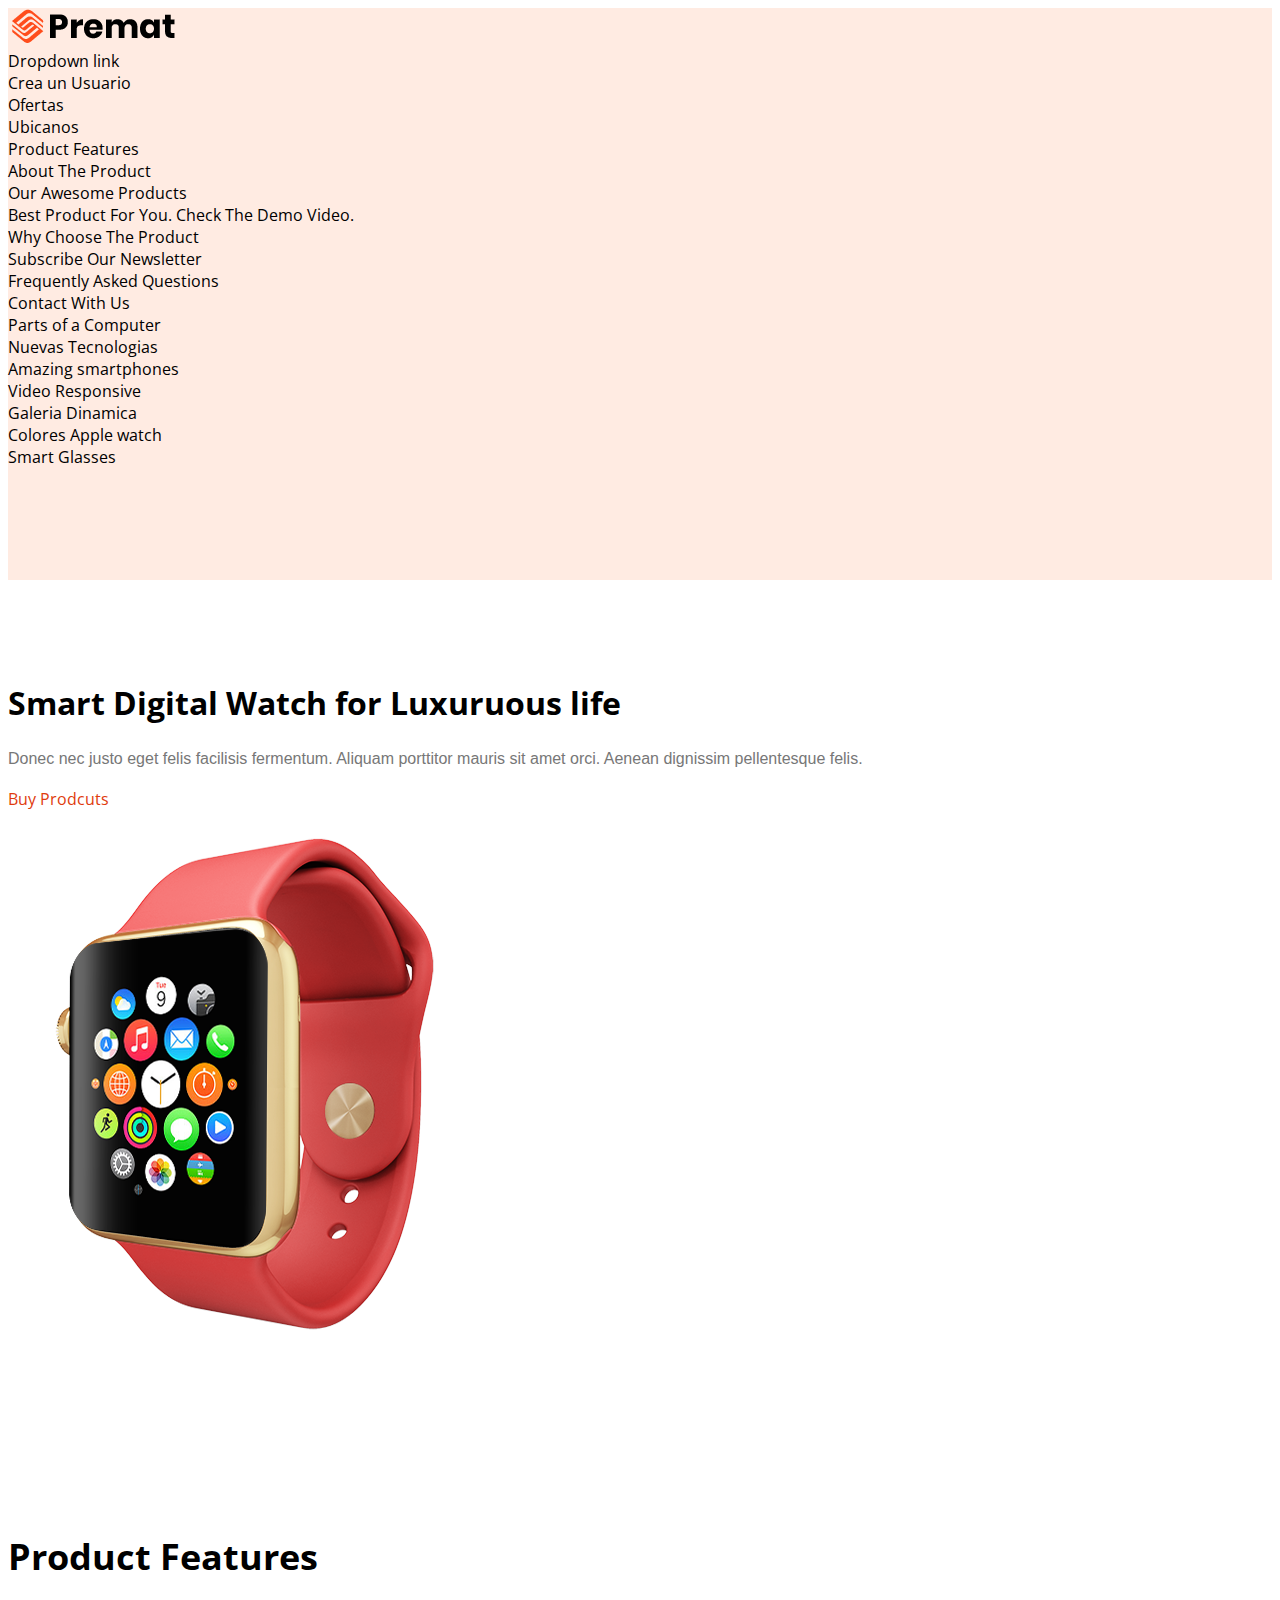
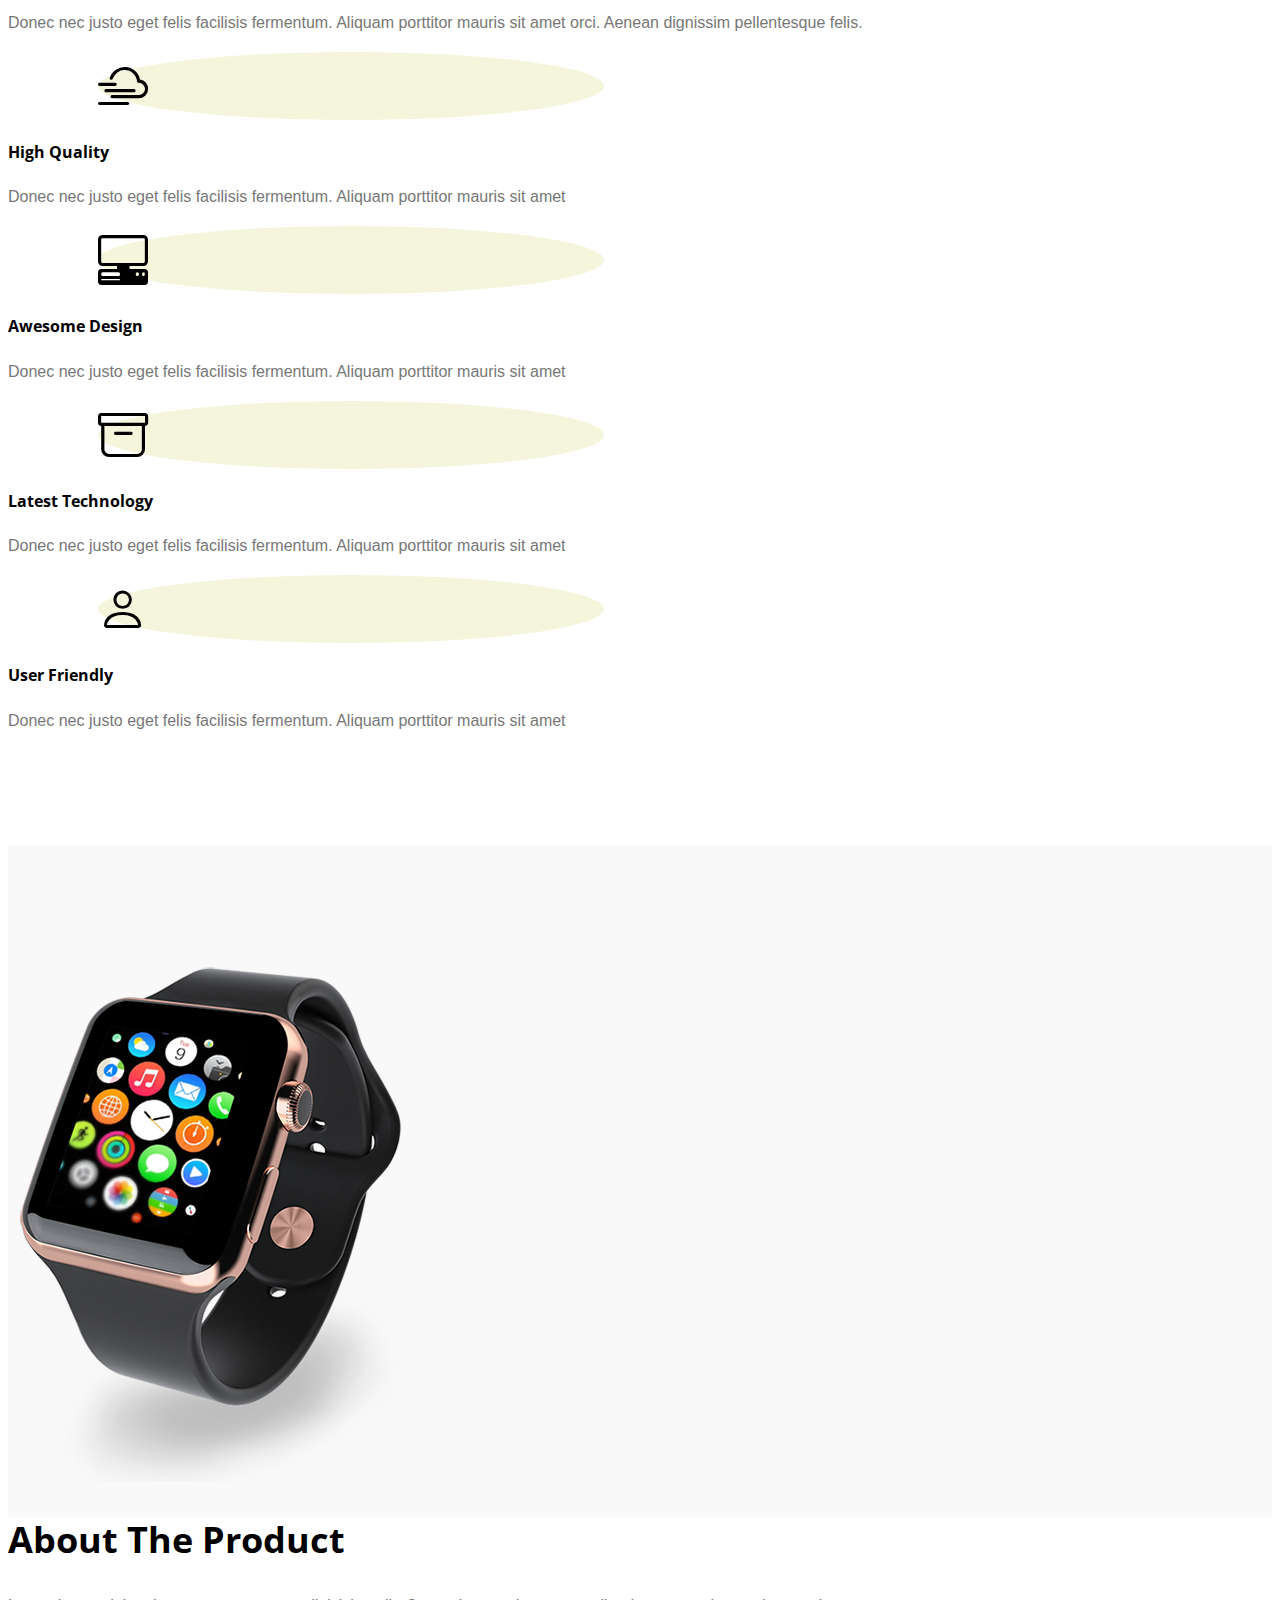
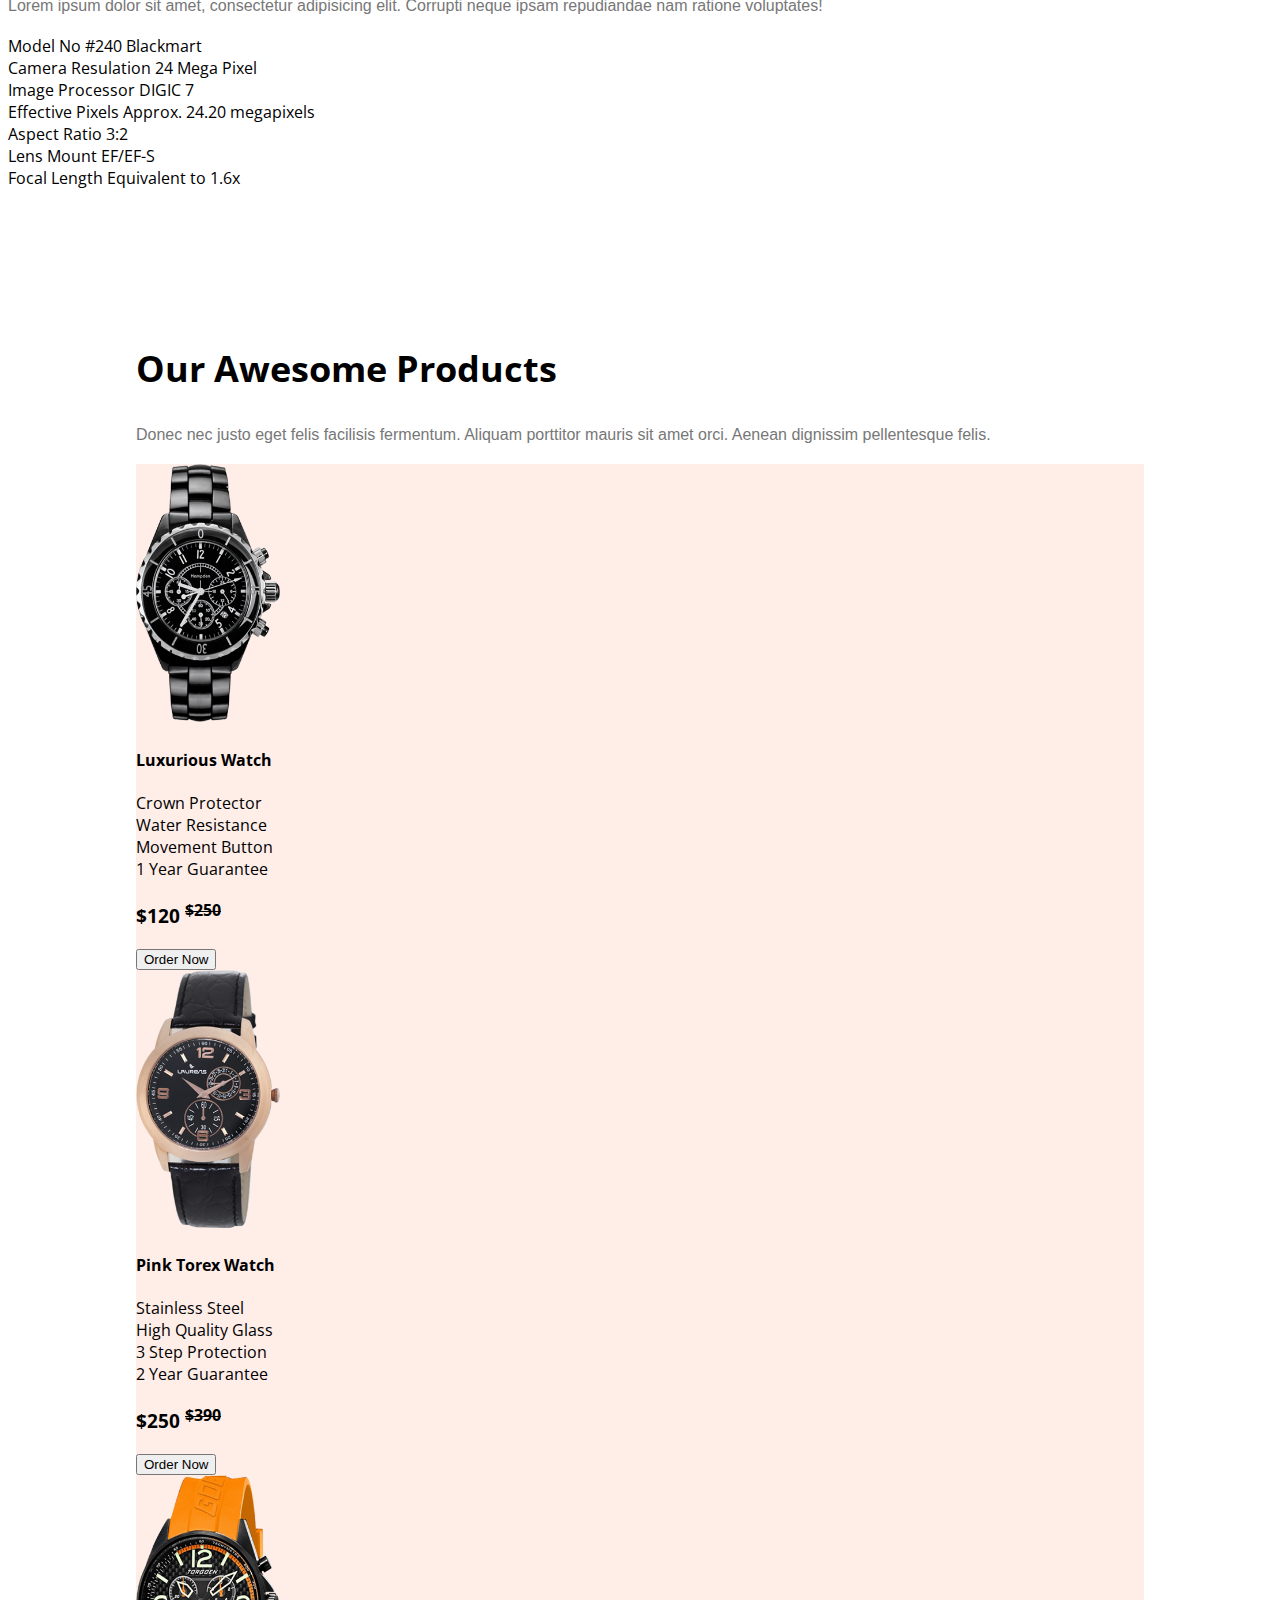
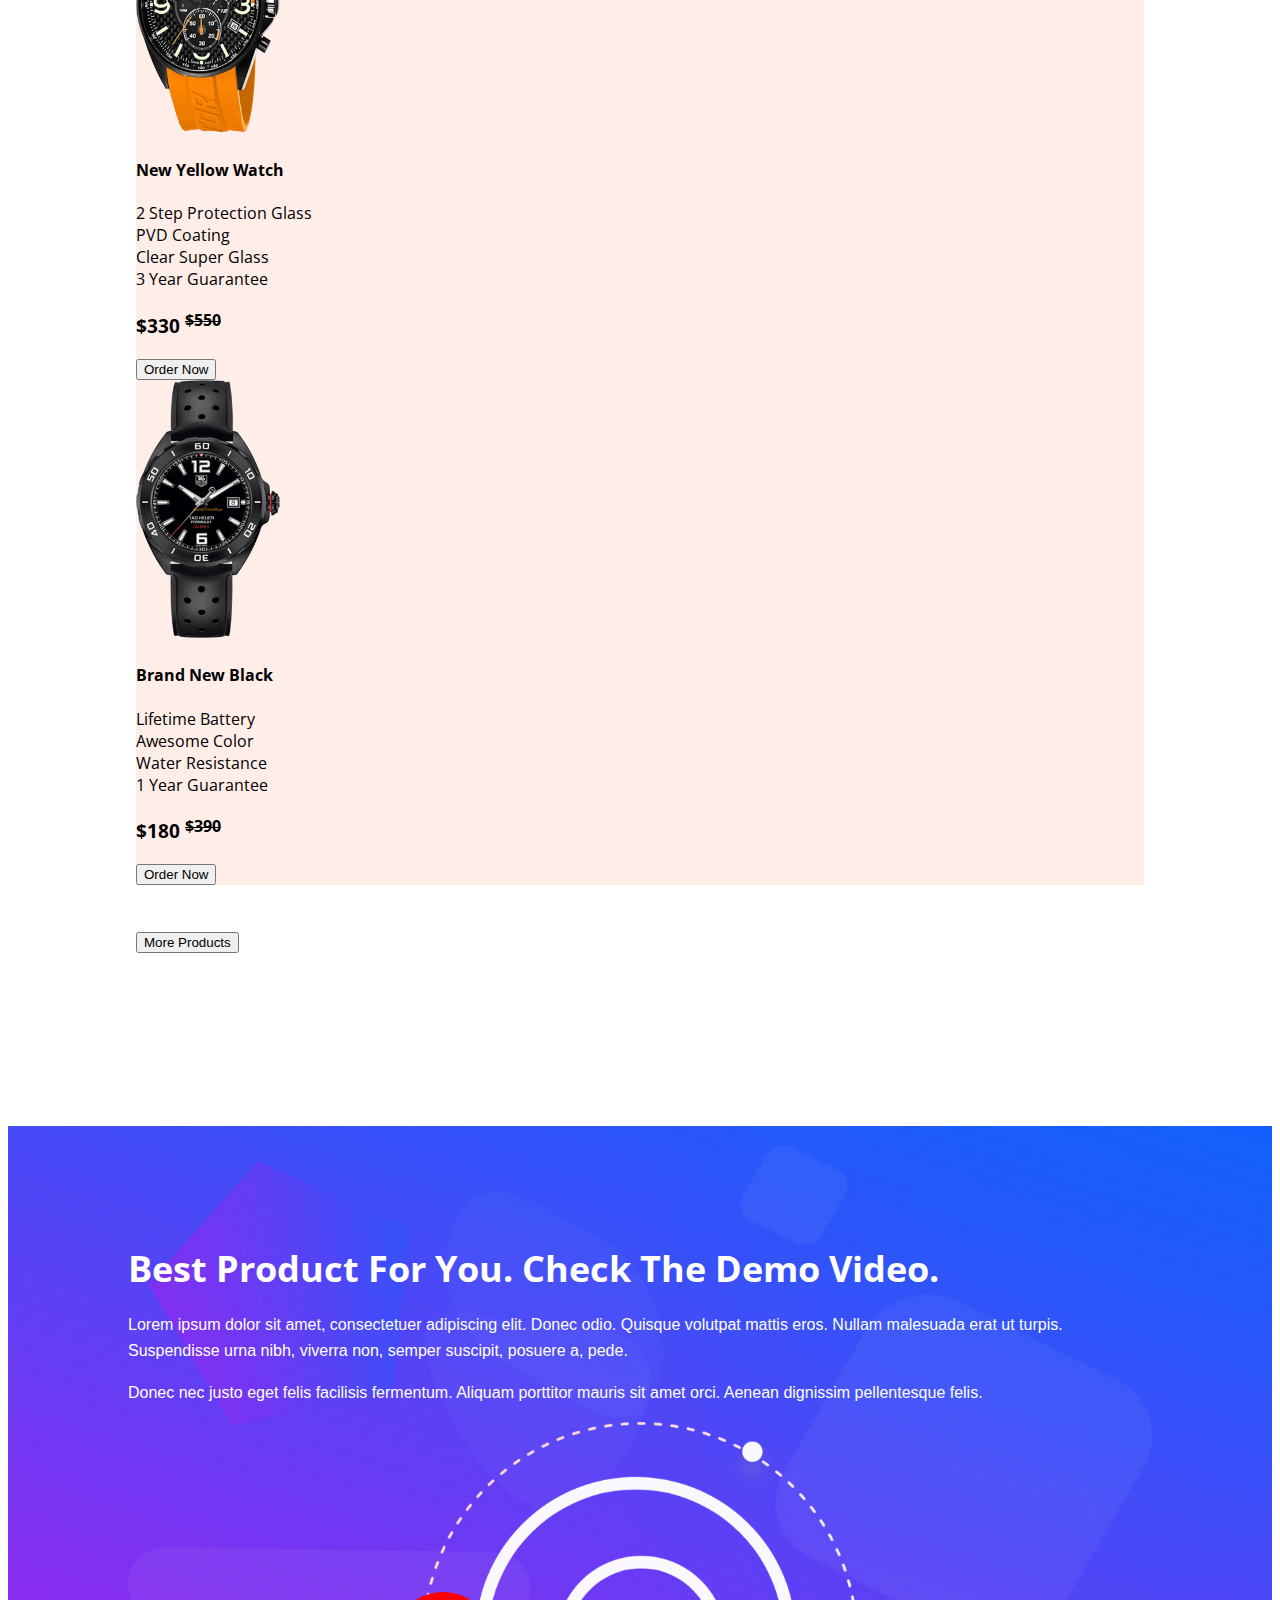
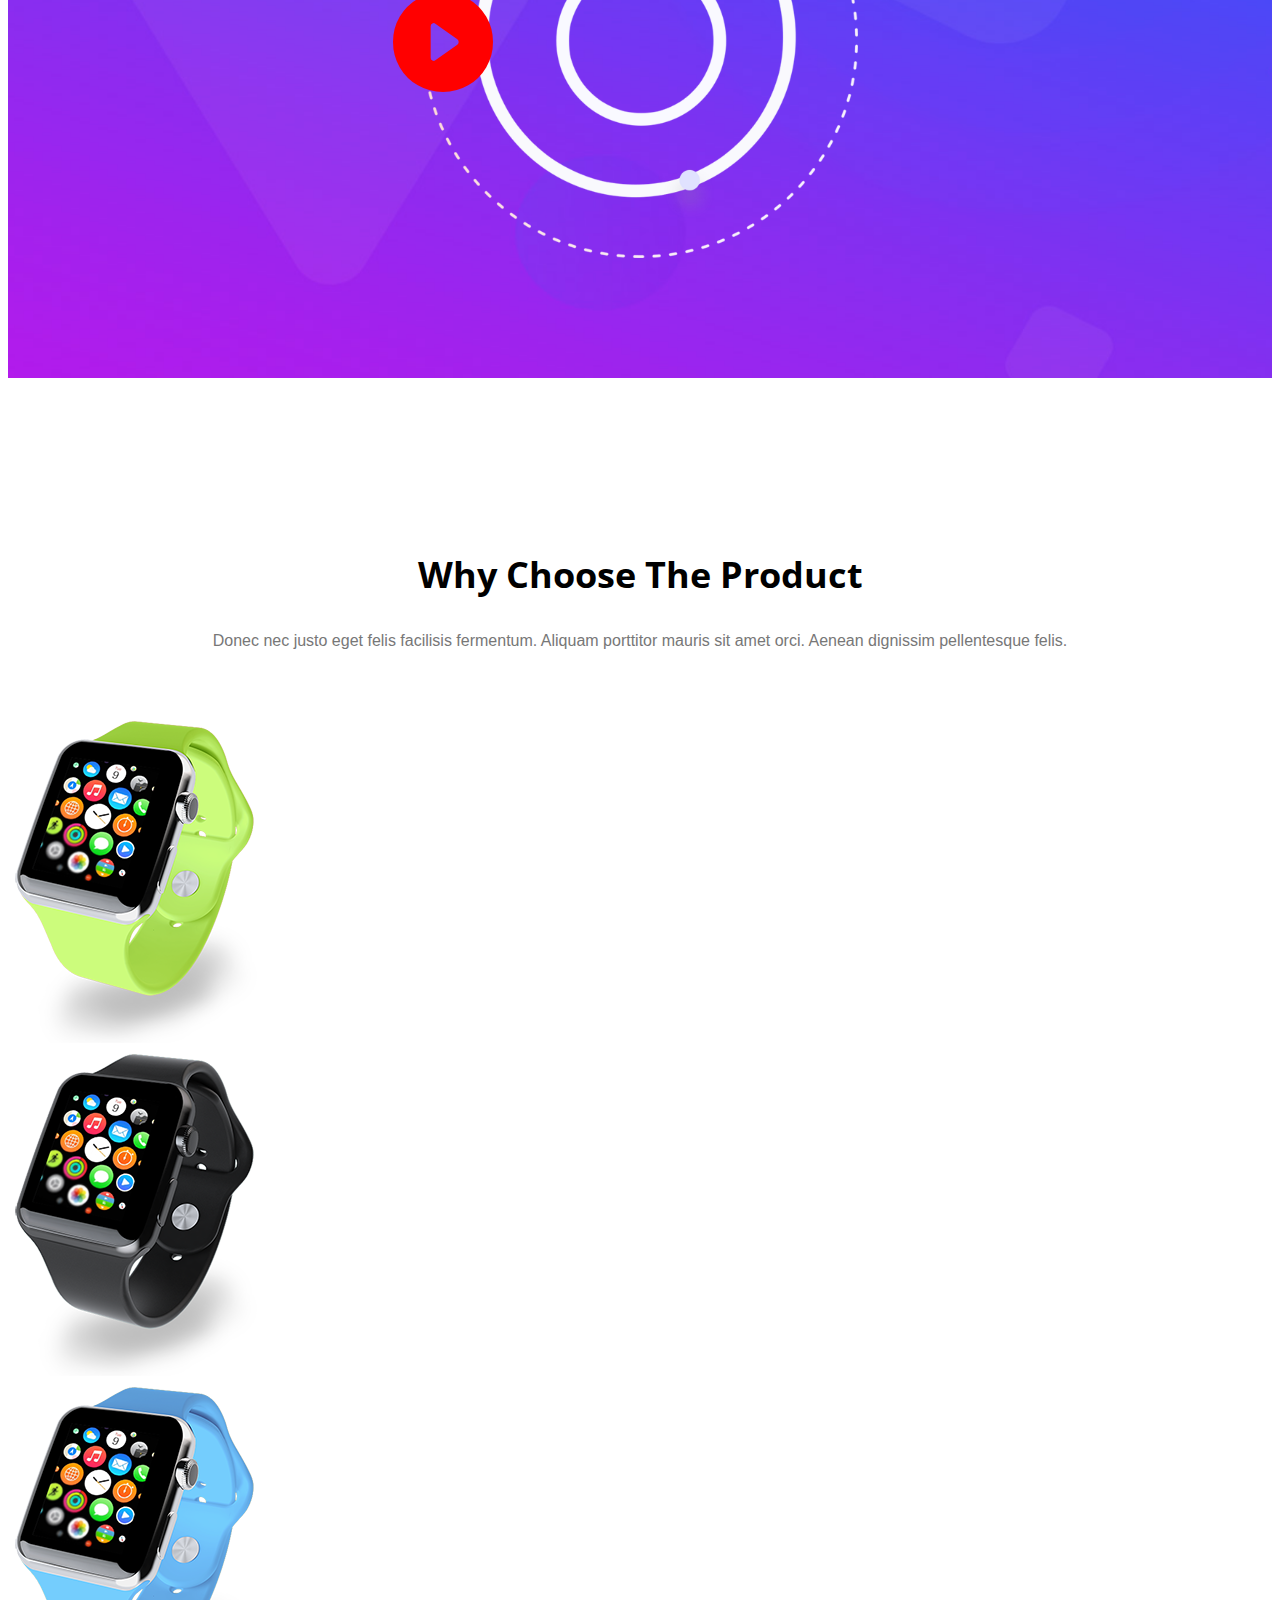
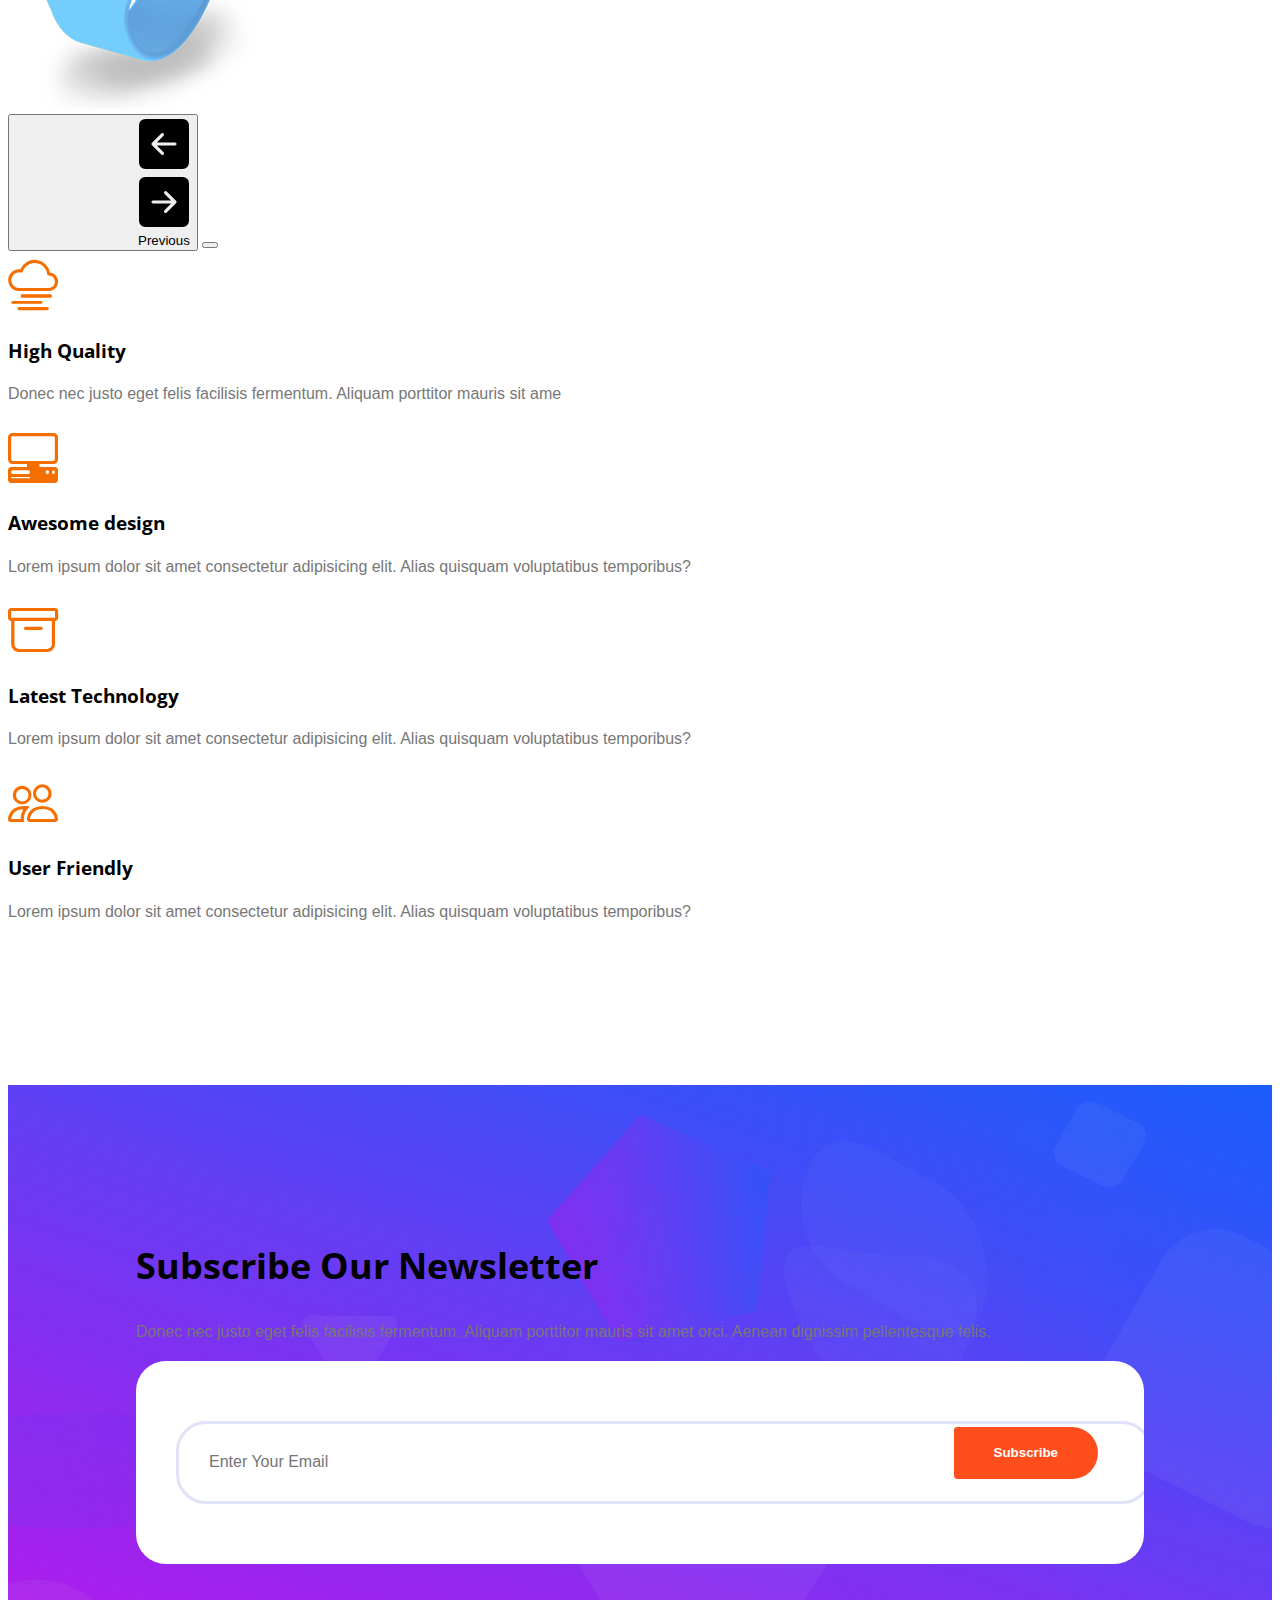
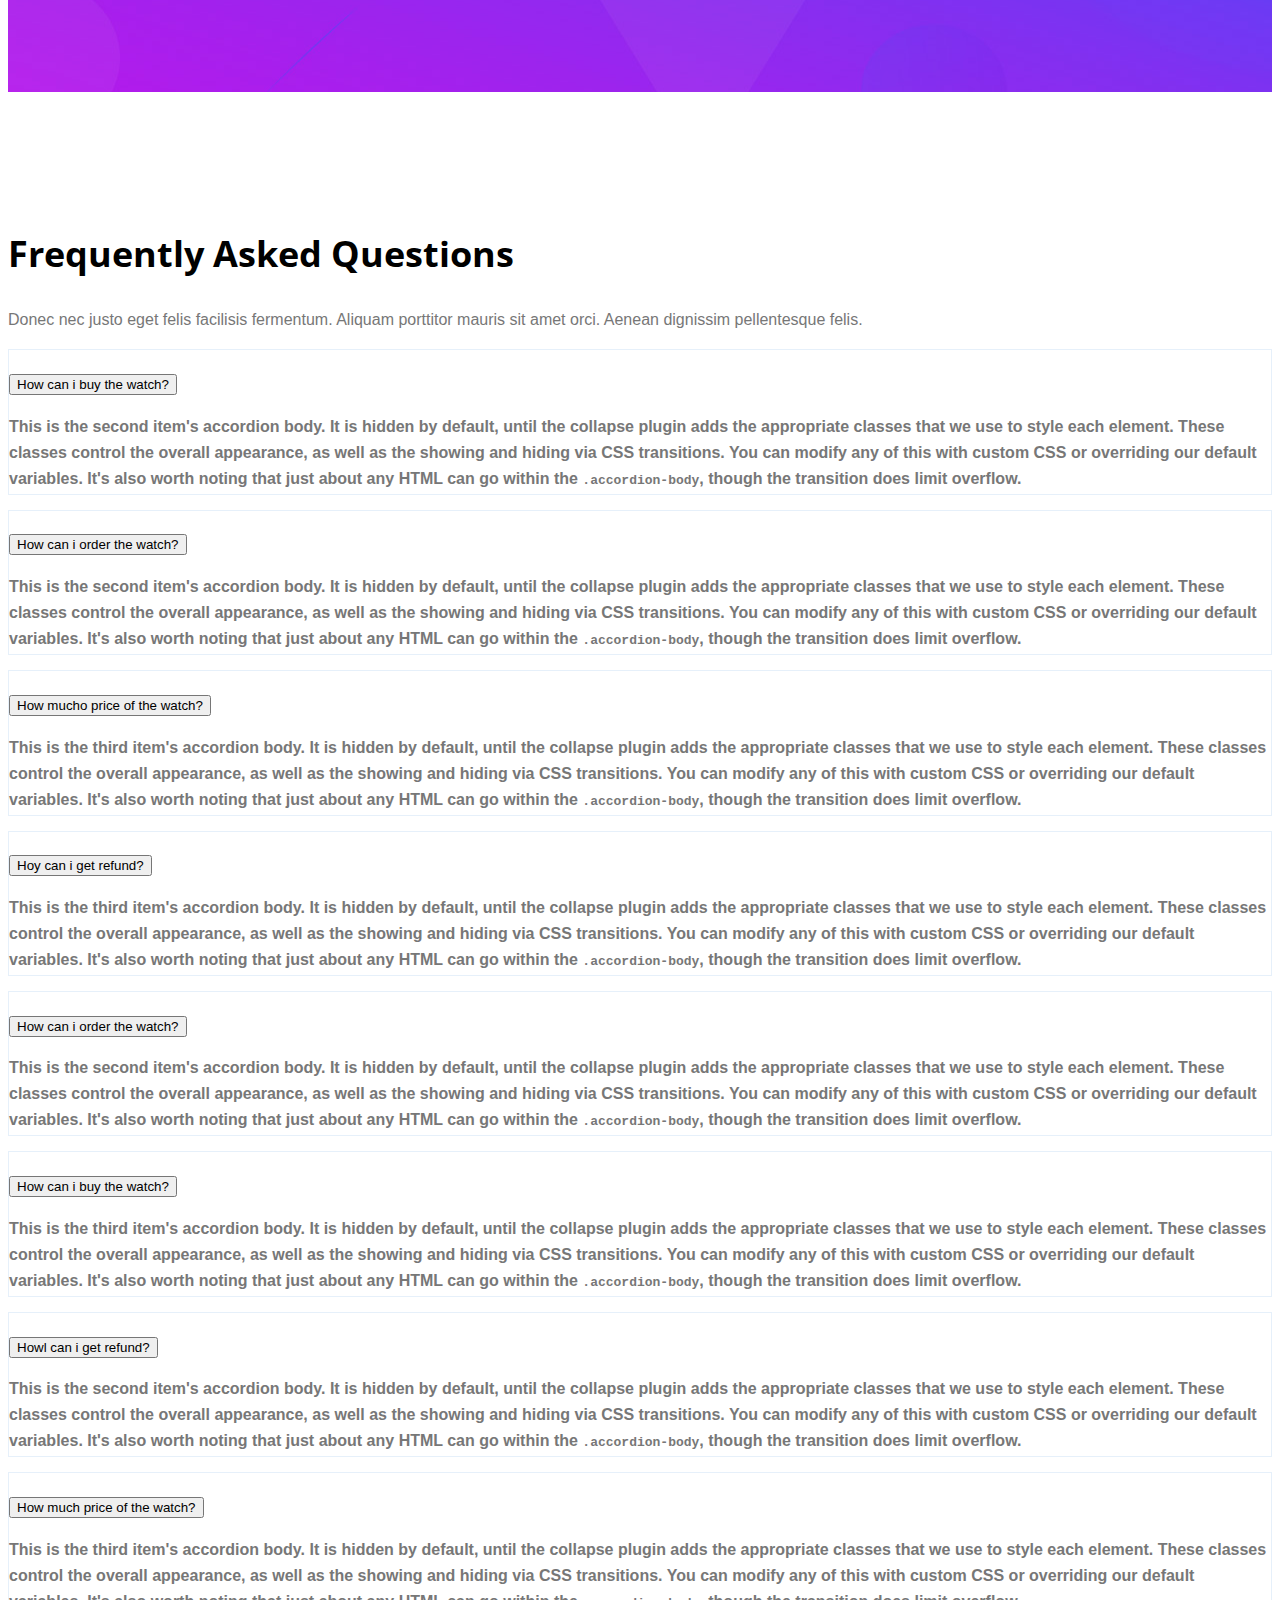
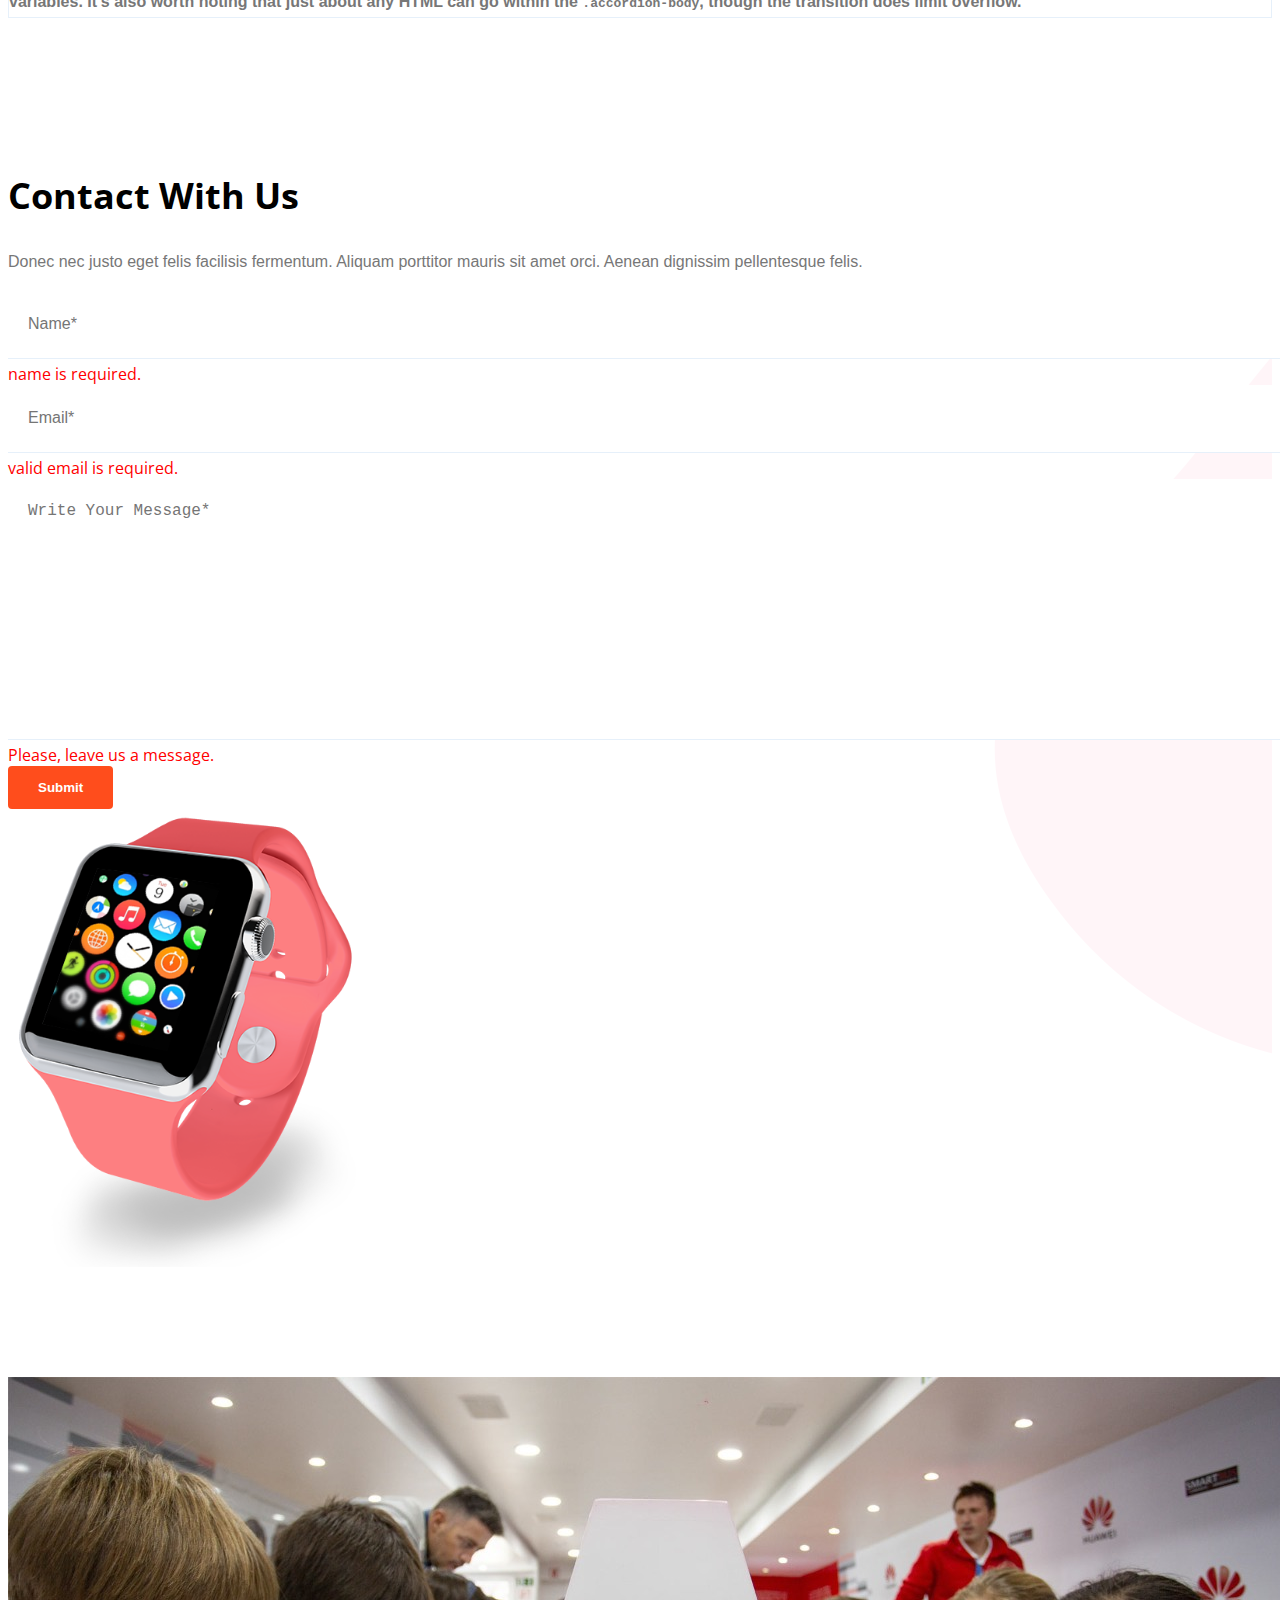
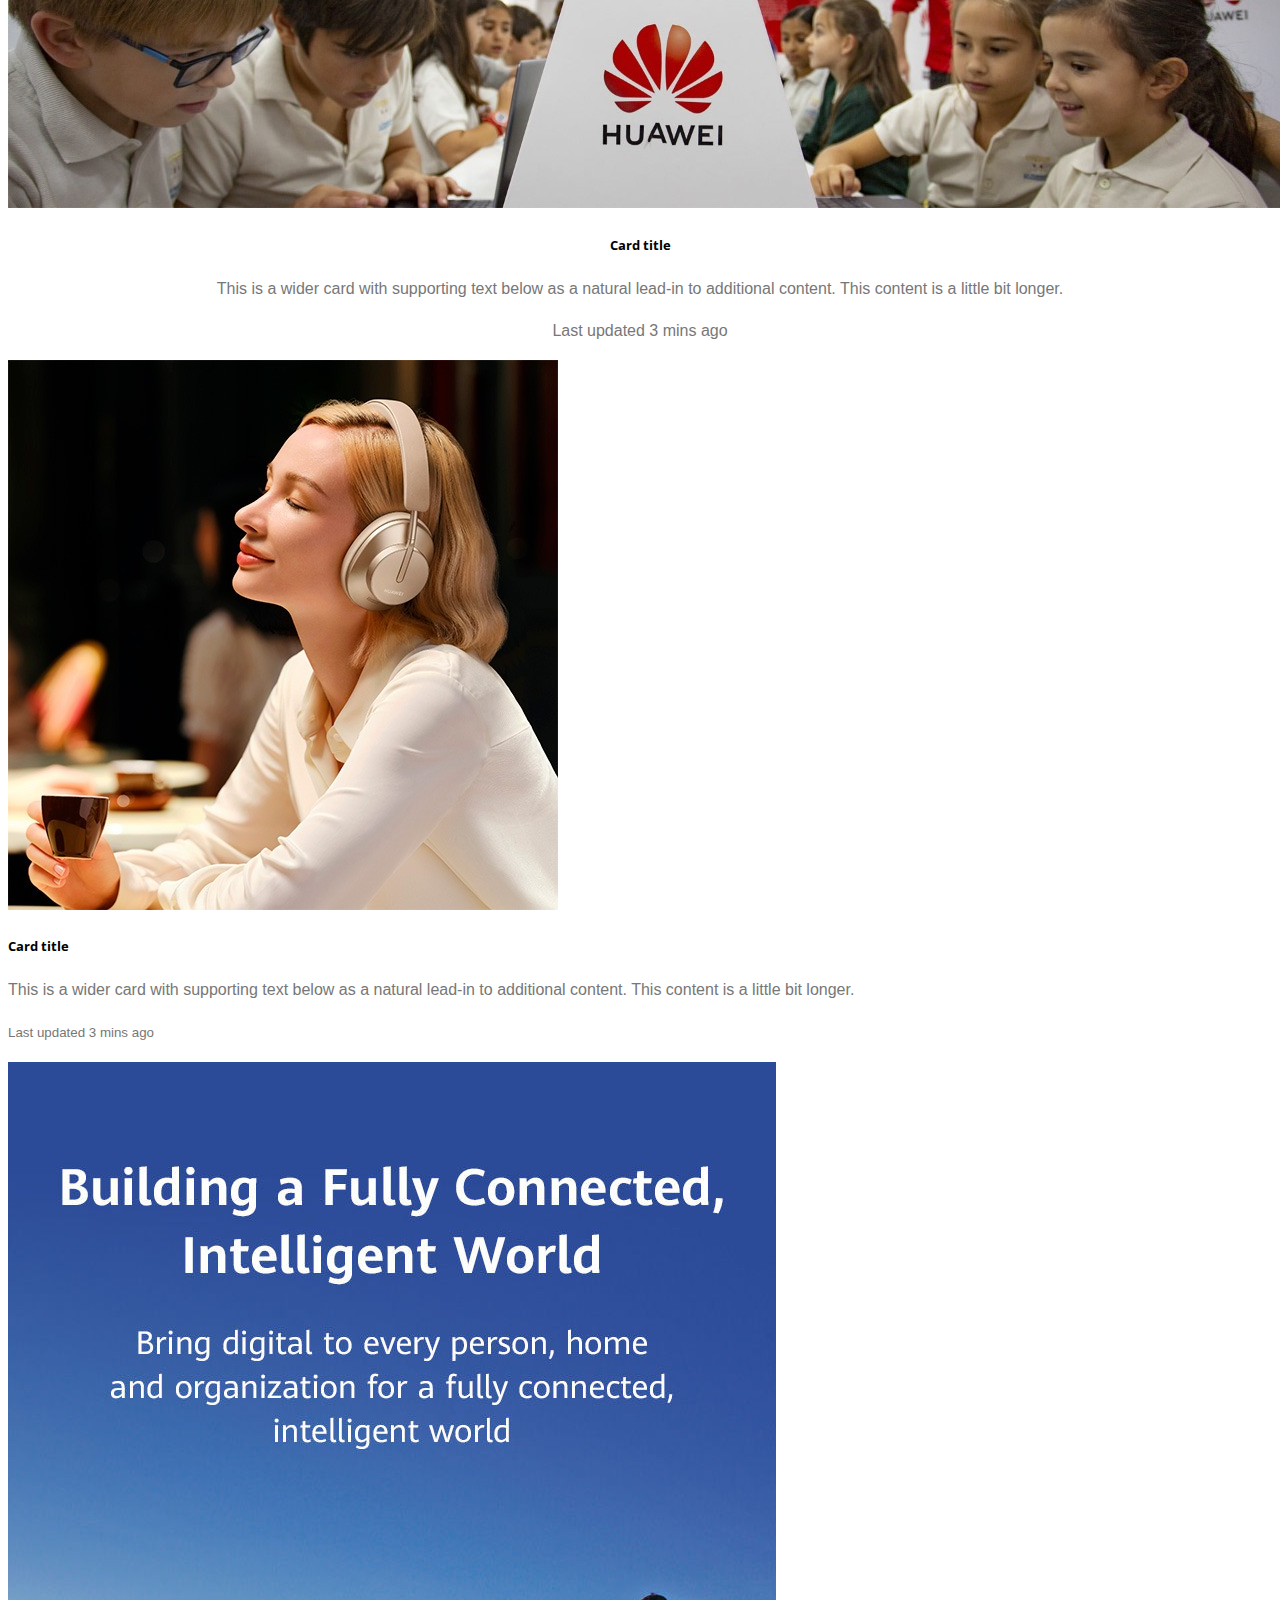
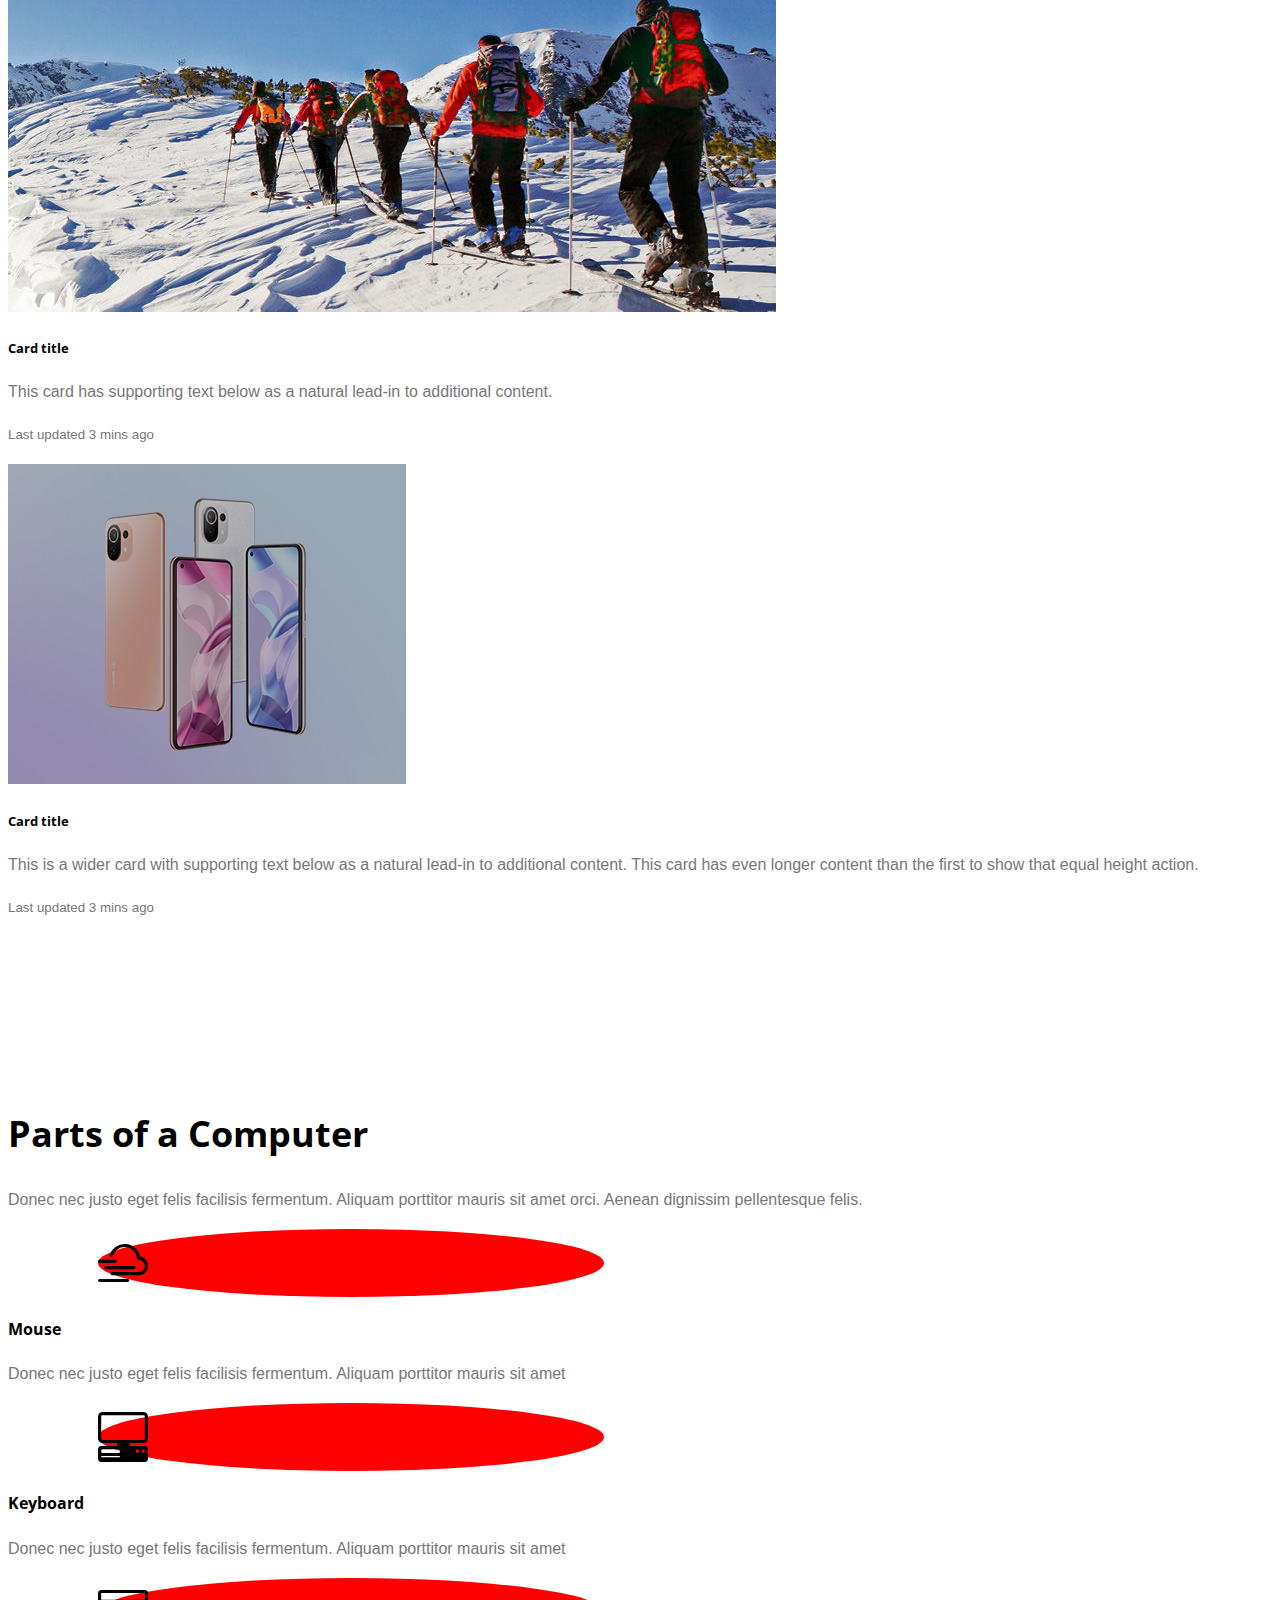
<file: index.html>
<!doctype html>
<html lang="en">

<head>
  <!-- Required meta tags -->
  <meta charset="utf-8">
  <meta name="viewport" content="width=device-width, initial-scale=1">

  <!-- Bootstrap CSS -->
  <link href="https://cdn.jsdelivr.net/npm/bootstrap@5.1.3/dist/css/bootstrap.min.css" rel="stylesheet"
    integrity="sha384-1BmE4kWBq78iYhFldvKuhfTAU6auU8tT94WrHftjDbrCEXSU1oBoqyl2QvZ6jIW3" crossorigin="anonymous">
  <link rel="stylesheet" href="css/style.css">
  <link rel="stylesheet" href="https://cdn.jsdelivr.net/npm/bootstrap-icons@1.8.1/font/bootstrap-icons.css">

  <title>Hello, world!</title>
</head>

<body>


  <article id="inicio">
    <nav class="sticky-top">
      <div class="container">
        <div class="logo">
          <img src="image/logo.png" alt="">
        </div>

        <ul class="nav justify-content-center" id="menu-principal">


          <!--Menu DropDown-->
          <div class="dropdown">
            <a class="btn btn-secondary dropdown-toggle" href="#" role="button" id="dropdownMenuLink"
              data-bs-toggle="dropdown" aria-expanded="false">
              Dropdown link
            </a>

            <ul class="dropdown-menu" aria-labelledby="dropdownMenuLink">
              <li><a class="dropdown-item" href="#" id="menu-item-page1">Crea un Usuario</a></li>
              <li><a class="dropdown-item" href="#" id="menu-item-page2">Ofertas</a></li>
              <li><a class="dropdown-item" href="#" id="menu-item-page3">Ubicanos</a></li>
            </ul>
          </div>


        </ul>
    </nav>
    </div>
    <!--Fin MenuDropdown-->


    <!--sticky-top-->


  
  </article><!-- inicio -->

  <main id="main-content"> 

      <article id="area-principal">
        <div class="container">
          <div class="smart">
            <div class="row">
              <div class="col-md align-self-center">
                <h1>Smart Digital Watch for Luxuruous life</h1>
                <p>Donec nec justo eget felis facilisis fermentum. Aliquam porttitor mauris sit amet orci. Aenean
                  dignissim pellentesque felis.</p>
                <a href="">Buy Prodcuts</a>
              </div>

              <figure class="col-md">
                <img src="image/watch-7.png" alt="Mujer joven sonriendo " class="img-fluid ">
              </figure>
            </div><!-- smart -->
          </div>
          <!--row-->
        </div>
      </article><!-- area-principal -->

   

 

  <section id="product-features" data-scroll-index="1">
    <div class="container">
      <div class="row">
        <div class="col-lg-6 offset-lg-3 col-md-8 offset-md-2">
          <div class="section-heading text-center">
            <h2>Product Features</h2>
            <p>Donec nec justo eget felis facilisis fermentum. Aliquam porttitor mauris sit amet orci. Aenean dignissim
              pellentesque felis.</p>
          </div>
        </div>
      </div>
      <div class="row">

        <div class="col-lg-3 col-md-6">
          <div class="feature-single text-center">
            <div class="icon">
              <i class="bi bi-cloud-haze2"></i>
            </div>
            <h4>High Quality</h4>
            <p>Donec nec justo eget felis facilisis fermentum. Aliquam porttitor mauris sit amet</p>
          </div>
        </div>

        <div class="col-lg-3 col-md-6">
          <div class="feature-single text-center">
            <div class="icon">
              <i class="bi bi-pc-display-horizontal"></i>
            </div>
            <h4>Awesome Design</h4>
            <p>Donec nec justo eget felis facilisis fermentum. Aliquam porttitor mauris sit amet</p>
          </div>
        </div>


        <div class="col-lg-3 col-md-6">
          <div class="feature-single text-center">
            <div class="icon">
              <i class="bi bi-archive"></i>
            </div>
            <h4>Latest Technology</h4>
            <p>Donec nec justo eget felis facilisis fermentum. Aliquam porttitor mauris sit amet</p>
          </div>
        </div>


        <div class="col-lg-3 col-md-6">
          <div class="feature-single text-center">
            <div class="icon">
              <i class="bi bi-person"></i>
            </div>
            <h4>User Friendly</h4>
            <p>Donec nec justo eget felis facilisis fermentum. Aliquam porttitor mauris sit amet</p>
          </div>
        </div>

      </div>
      <!--row -->
    </div><!-- container -->
  </section><!-- product-features -->




  <section id="area">
    <div class="container">
      <div class="row">

        <div class="col-md-6">
          <div class="about-img text-center">
            <img src="image/reloj-negro.png" class="img-fluid animation-jump" alt="Image">
          </div>
        </div>

        <div class="col-5">
          <div class="info shadow p-3 mb-5 bg-white rounded">
            <h2>About The Product</h2>
            <p>Lorem ipsum dolor sit amet, consectetur adipisicing elit. Corrupti neque ipsam repudiandae nam ratione
              voluptates!</p>
            <ul>
              <li><i class="icofont-check"></i> Model No #240 Blackmart</li>
              <li><i class="icofont-check"></i> Camera Resulation 24 Mega Pixel</li>
              <li><i class="icofont-check"></i> Image Processor DIGIC 7</li>
              <li><i class="icofont-check"></i> Effective Pixels Approx. 24.20 megapixels</li>
              <li><i class="icofont-check"></i> Aspect Ratio 3:2</li>
              <li><i class="icofont-check"></i> Lens Mount EF/EF-S</li>
              <li><i class="icofont-check"></i> Focal Length Equivalent to 1.6x</li>
            </ul>
          </div>
        </div>

      </div>
      <!--row -->
    </div><!-- container -->
  </section><!-- area -->










  <section id="product-area" data-scroll-index="3">
    <div class="container">
      <div class="row">
        <div class="col-lg-6 offset-lg-3 col-md-8 offset-md-2">
          <div class="section-heading text-center">
            <h2>Our Awesome Products</h2>
            <p>Donec nec justo eget felis facilisis fermentum. Aliquam porttitor mauris sit amet orci. Aenean dignissim
              pellentesque felis.</p>
          </div>
        </div>
      </div>
      <div class="row" style="background-color: rgba(255, 77, 28, 0.1);">
        <!--Inicio de cuadro-->
        <div class="col-md-6">
          <div class="product-single row">
            <div class="product-img text-center col-lg-6">
              <img src="image/reloj1.png" class="img-fluid" alt="Image">
            </div>
            <div class="product-cont col-lg-6">
              <h4>Luxurious Watch</h4>
              <ul>
                <li><i class="icofont-check"></i> Crown Protector</li>
                <li><i class="icofont-check"></i> Water Resistance</li>
                <li><i class="icofont-check"></i> Movement Button</li>
                <li><i class="icofont-check"></i> 1 Year Guarantee</li>
              </ul>
              <h3>$120 <del><sup>$250</sup></del></h3>
              <button type="button" class="btn btn-outline-primary">Order Now</button>
            </div>
          </div>
        </div>
        <!--Fin del cuadro-->
        <!--Inicio de cuadro-->
        <div class="col-md-6">
          <div class="product-single row">
            <div class="product-img text-center col-lg-6">
              <img src="image/reloj2.png" class="img-fluid" alt="Image">
            </div>
            <div class="product-cont col-lg-6">
              <h4>Pink Torex Watch</h4>
              <ul>
                <li><i class="icofont-check"></i> Stainless Steel</li>
                <li><i class="icofont-check"></i> High Quality Glass</li>
                <li><i class="icofont-check"></i> 3 Step Protection</li>
                <li><i class="icofont-check"></i> 2 Year Guarantee</li>
              </ul>
              <h3>$250 <del><sup>$390</sup></del></h3>
              <button type="button" class="btn btn-outline-primary">Order Now</button>
            </div>
          </div>
        </div>
        <!--Fin del cuadro-->
        <!--Inicio de cuadro-->
        <div class="col-md-6">
          <div class="product-single row">
            <div class="product-img text-center col-lg-6">
              <img src="image/reloj3.png" class="img-fluid" alt="Image">
            </div>
            <div class="product-cont col-lg-6">
              <h4>New Yellow Watch</h4>
              <ul>
                <li><i class="icofont-check"></i> 2 Step Protection Glass</li>
                <li><i class="icofont-check"></i> PVD Coating</li>
                <li><i class="icofont-check"></i> Clear Super Glass</li>
                <li><i class="icofont-check"></i> 3 Year Guarantee</li>
              </ul>
              <h3>$330 <del><sup>$550</sup></del></h3>
              <button type="button" class="btn btn-outline-primary">Order Now</button>
            </div>
          </div>
        </div>
        <!--Fin del cuadro-->
        <!--Inicio de cuadro-->
        <div class="col-md-6">
          <div class="product-single row">
            <div class="product-img text-center col-lg-6">
              <img src="image/reloj4.png" class="img-fluid" alt="Image">
            </div>
            <div class="product-cont col-lg-6">
              <h4>Brand New Black</h4>
              <ul>
                <li><i class="icofont-check"></i> Lifetime Battery</li>
                <li><i class="icofont-check"></i> Awesome Color</li>
                <li><i class="icofont-check"></i> Water Resistance</li>
                <li><i class="icofont-check"></i> 1 Year Guarantee</li>
              </ul>
              <h3>$180 <del><sup>$390</sup></del></h3>
              <button type="button" class="btn btn-outline-primary">Order Now</button>
            </div>
          </div>
        </div>
        <!--Fin del cuadro-->
      </div><!-- row -->


      <div class="more-prod-btn text-center" style="margin-top: 45px; margin-bottom: 45px;">
        <button type="button" class="btn btn-primary btn-lg">More Products</button>
      </div>
    </div>
  </section>
  <!--Fin del area-->




  <section id="area-video">
    <div class="container">
      <div class="row">

        <div class="col-md-6">
          <div class="contenido-video">
            <h2>Best Product For You. Check The Demo Video.</h2>
            <p>Lorem ipsum dolor sit amet, consectetuer adipiscing elit. Donec odio. Quisque volutpat mattis eros.
              Nullam malesuada erat ut turpis. Suspendisse urna nibh, viverra non, semper suscipit, posuere a, pede.</p>
            <p>Donec nec justo eget felis facilisis fermentum. Aliquam porttitor mauris sit amet orci. Aenean dignissim
              pellentesque felis.</p>
          </div>
        </div>

        <div class="col-md-6">
          <div class="cuadro-video">
            <div class="d-table text-center">
              <div class="d-table-cell align-middle ">
                <a class="popup-video mfp-iframe" href="https://www.youtube.com/watch?v=om4qTKMuPPs"><i
                    class="bi bi-play-circle-fill"
                    style="font-size:100px; position: relative; left: 115px; color: red;"></i></a>
              </div>
            </div>
          </div>
        </div>

      </div>
      <!--row -->
    </div><!-- container -->
  </section> <!-- area-video -->


  <section id="Reloj" class="padded">
    <div class="choose">
      <h2>Why Choose The Product</h2>
      <p>Donec nec justo eget felis facilisis fermentum. Aliquam porttitor mauris sit amet orci. Aenean dignissim
        pellentesque felis.</p>
    </div>
    <div class="container">
      <div class="row">
        <div class="col">
          <div id="carouselExampleFade" class="carousel slide carousel-fade" data-bs-ride="carousel">
            <div class="carousel-inner">
              <div class="carousel-item active">
                <img src="image/watch verde.png" class="img-thumbnail" alt="...">

              </div>
              <div class="carousel-item">
                <img src="image/watch-blackpng.png" class="img-thumbnail" alt="...">
              </div>
              <div class="carousel-item">
                <img src="image/watch- blue.png" class="img-thumbnail" alt="...">
              </div>
            </div>
            <button class="carousel-control-prev" type="button" data-bs-target="#carouselExampleFade"
              data-bs-slide="prev" style="top:18rem;    padding-left: 8rem;">
              <div class="">
                <i class="bi bi-arrow-left-square-fill" style="color:black;"></i>
              </div>
              <div class="">
                <i class="bi bi-arrow-right-square-fill" style="color:black;"></i>
              </div>
              <span class="carousel-control-prev-icon" aria-hidden="true"></span>
              <span class="visually-hidden">Previous</span>
            </button>
            <button class="carousel-control-next" type="button" data-bs-target="#carouselExampleFade"
              data-bs-slide="next">

            </button>
          </div>
        </div>



        <div class="col">
          <div class="row">
            <div class="col-sm-5 col-md-6">
              <i class="bi bi-cloud-haze"></i>
              <h3>High Quality</h3>
              <p>Donec nec justo eget felis facilisis fermentum. Aliquam porttitor mauris sit ame</p>
            </div>
            <div class="col-sm-5 offset-sm-2 col-md-6 offset-md-0">
              <i class="bi bi-pc-display-horizontal"></i>
              <h3>Awesome design</h3>
              <p>Lorem ipsum dolor sit amet consectetur adipisicing elit. Alias quisquam voluptatibus temporibus?</p>
            </div>
          </div>
          <div class="row">
            <div class="col-sm-6 col-md-5 col-lg-6">
              <i class="bi bi-archive"></i>
              <h3>Latest Technology</h3>
              <p>Lorem ipsum dolor sit amet consectetur adipisicing elit. Alias quisquam voluptatibus temporibus?</p>
            </div>
            <div class="col-sm-6 col-md-5 offset-md-2 col-lg-6 offset-lg-0">
              <i class="bi bi-people"></i>
              <h3>User Friendly</h3>
              <p>Lorem ipsum dolor sit amet consectetur adipisicing elit. Alias quisquam voluptatibus temporibus?</p>
            </div>
          </div>
        </div>


      </div><!-- row -->
    </div><!-- container -->
  </section><!-- reloj -->




  <section id="subscribe-area" class="bg-gray">
    <div class="container">
      <div class="row">
        <div class="col-lg-6 offset-lg-3 col-md-8 offset-md-2">
          <div class="section-heading text-center">
            <h2 class="text-white">Subscribe Our Newsletter</h2>
            <p class="text-white">Donec nec justo eget felis facilisis fermentum. Aliquam porttitor mauris sit amet
              orci. Aenean dignissim pellentesque felis.</p>
          </div>
        </div>
      </div><!-- row -->
      <div class="row">

        <div class="col-lg-8 offset-lg-2 col-md-10 offset-md-1">
          <div class="subscribe-box">
            <div class="subscribe-form text-center">
              <form action="#" method="post">
                <input type="email" class="form-control" placeholder="Enter Your Email">
                <span class="input-group-btn"></span>
                <button class="input-group-btn" type="submit">Subscribe</button>
              </form>
            </div>
          </div>
        </div>

      </div><!-- row -->
    </div><!-- container -->
  </section><!-- subscribe-area -->







  <!--FAQ AREA-->
  <section id="faq-area" data-scroll-index="4">
    <div class="container">
      <div class="row">

        <div class="col-lg-6 offset-lg-3 col-md-8 offset-md-2">
          <div class="section-heading text-center">
            <h2>Frequently Asked Questions</h2>
            <p>Donec nec justo eget felis facilisis fermentum. Aliquam porttitor mauris sit amet orci.
              Aenean dignissim pellentesque felis.</p>
          </div>
        </div>

      </div>


      <div id="accordion2" role="tablist">
        <div class="row">
          <div class="col-md-6">


            <div class="accordion" id="accordionExample">
              <div class="accordion-item">
                <h3 class="accordion-header" id="headingOne">
                  <button class="accordion-button collapsed" type="button" data-bs-toggle="collapse"
                    data-bs-target="#collapseOne" aria-expanded="false" aria-controls="collapseOne">
                    How can i buy the watch?
                  </button>
                </h3>
                <div id="collapseOne" class="accordion-collapse collapse" aria-labelledby="headingOne"
                  data-bs-parent="#accordionExample">
                  <div class="accordion-body">
                    <strong>This is the second item's accordion body.</strong> It is hidden by
                    default, until the collapse plugin adds the appropriate classes that we use to
                    style each element. These classes control the overall appearance, as well as the
                    showing and hiding via CSS transitions. You can modify any of this with custom
                    CSS or overriding our default variables. It's also worth noting that just about
                    any HTML can go within the <code>.accordion-body</code>, though the transition
                    does limit overflow.
                  </div>
                </div>
              </div>
              <div class="accordion-item">
                <h3 class="accordion-header" id="headingTwo">
                  <button class="accordion-button collapsed" type="button" data-bs-toggle="collapse"
                    data-bs-target="#collapseTwo" aria-expanded="false" aria-controls="collapseTwo">
                    How can i order the watch?
                  </button>
                </h3>
                <div id="collapseTwo" class="accordion-collapse collapse" aria-labelledby="headingTwo"
                  data-bs-parent="#accordionExample">
                  <div class="accordion-body">
                    <strong>This is the second item's accordion body.</strong> It is hidden by
                    default, until the collapse plugin adds the appropriate classes that we use to
                    style each element. These classes control the overall appearance, as well as the
                    showing and hiding via CSS transitions. You can modify any of this with custom
                    CSS or overriding our default variables. It's also worth noting that just about
                    any HTML can go within the <code>.accordion-body</code>, though the transition
                    does limit overflow.
                  </div>
                </div>
              </div>
              <div class="accordion-item">
                <h3 class="accordion-header" id="headingThree">
                  <button class="accordion-button collapsed" type="button" data-bs-toggle="collapse"
                    data-bs-target="#collapseThree" aria-expanded="false" aria-controls="collapseThree">
                    How mucho price of the watch?
                  </button>
                </h3>
                <div id="collapseThree" class="accordion-collapse collapse" aria-labelledby="headingThree"
                  data-bs-parent="#accordionExample">
                  <div class="accordion-body">
                    <strong>This is the third item's accordion body.</strong> It is hidden by
                    default, until the collapse plugin adds the appropriate classes that we use to
                    style each element. These classes control the overall appearance, as well as the
                    showing and hiding via CSS transitions. You can modify any of this with custom
                    CSS or overriding our default variables. It's also worth noting that just about
                    any HTML can go within the <code>.accordion-body</code>, though the transition
                    does limit overflow.
                  </div>
                </div>
              </div>
              <div class="accordion-item">
                <h3 class="accordion-header" id="headingFour">
                  <button class="accordion-button collapsed" type="button" data-bs-toggle="collapse"
                    data-bs-target="#collapseFour" aria-expanded="false" aria-controls="collapseFour">
                    Hoy can i get refund?
                  </button>
                </h3>
                <div id="collapseFour" class="accordion-collapse collapse" aria-labelledby="headingFour"
                  data-bs-parent="#accordionExample">
                  <div class="accordion-body">
                    <strong>This is the third item's accordion body.</strong> It is hidden by
                    default, until the collapse plugin adds the appropriate classes that we use to
                    style each element. These classes control the overall appearance, as well as the
                    showing and hiding via CSS transitions. You can modify any of this with custom
                    CSS or overriding our default variables. It's also worth noting that just about
                    any HTML can go within the <code>.accordion-body</code>, though the transition
                    does limit overflow.
                  </div>
                </div>
              </div>
            </div>
          </div>






          <div class="col-md-6">

            <div class="accordion-item">
              <h3 class="accordion-header" id="headingFive">
                <button class="accordion-button collapsed" type="button" data-bs-toggle="collapse"
                  data-bs-target="#collapseFive" aria-expanded="false" aria-controls="collapseFive">
                  How can i order the watch?
                </button>
              </h3>
              <div id="collapseFive" class="accordion-collapse collapse" aria-labelledby="headingFive"
                data-bs-parent="#accordionExample">
                <div class="accordion-body">
                  <strong>This is the second item's accordion body.</strong> It is hidden by
                  default, until the collapse plugin adds the appropriate classes that we use to
                  style each element. These classes control the overall appearance, as well as the
                  showing and hiding via CSS transitions. You can modify any of this with custom
                  CSS or overriding our default variables. It's also worth noting that just about
                  any HTML can go within the <code>.accordion-body</code>, though the transition
                  does limit overflow.
                </div>
              </div>
            </div>
            <div class="accordion-item">
              <h3 class="accordion-header" id="headingSix">
                <button class="accordion-button collapsed" type="button" data-bs-toggle="collapse"
                  data-bs-target="#collapseSix" aria-expanded="false" aria-controls="collapseSix">
                  How can i buy the watch?
                </button>
              </h3>
              <div id="collapseSix" class="accordion-collapse collapse" aria-labelledby="headingSix"
                data-bs-parent="#accordionExample">
                <div class="accordion-body">
                  <strong>This is the third item's accordion body.</strong> It is hidden by
                  default, until the collapse plugin adds the appropriate classes that we use to
                  style each element. These classes control the overall appearance, as well as the
                  showing and hiding via CSS transitions. You can modify any of this with custom
                  CSS or overriding our default variables. It's also worth noting that just about
                  any HTML can go within the <code>.accordion-body</code>, though the transition
                  does limit overflow.
                </div>
              </div>
            </div>

            <div class="accordion-item">
              <h3 class="accordion-header" id="headingSeven">
                <button class="accordion-button collapsed" type="button" data-bs-toggle="collapse"
                  data-bs-target="#collapseSeven" aria-expanded="false" aria-controls="collapseSeven">
                  Howl can i get refund?
                </button>
              </h3>
              <div id="collapseSeven" class="accordion-collapse collapse" aria-labelledby="headingSeven"
                data-bs-parent="#accordionExample">
                <div class="accordion-body">
                  <strong>This is the second item's accordion body.</strong> It is hidden by
                  default, until the collapse plugin adds the appropriate classes that we use to
                  style each element. These classes control the overall appearance, as well as the
                  showing and hiding via CSS transitions. You can modify any of this with custom
                  CSS or overriding our default variables. It's also worth noting that just about
                  any HTML can go within the <code>.accordion-body</code>, though the transition
                  does limit overflow.
                </div>
              </div>
            </div>
            <div class="accordion-item">
              <h3 class="accordion-header" id="headingEight">
                <button class="accordion-button collapsed" type="button" data-bs-toggle="collapse"
                  data-bs-target="#collapseEight" aria-expanded="false" aria-controls="collapseEight">
                  How much price of the watch?
                </button>
              </h3>
              <div id="collapseEight" class="accordion-collapse collapse" aria-labelledby="headingEight"
                data-bs-parent="#accordionExample">
                <div class="accordion-body">
                  <strong>This is the third item's accordion body.</strong> It is hidden by
                  default, until the collapse plugin adds the appropriate classes that we use to
                  style each element. These classes control the overall appearance, as well as the
                  showing and hiding via CSS transitions. You can modify any of this with custom
                  CSS or overriding our default variables. It's also worth noting that just about
                  any HTML can go within the <code>.accordion-body</code>, though the transition
                  does limit overflow.
                </div>
              </div>
            </div>

          </div>
          <!--Col-->

        </div>
      </div>
      <!--Row-->
    </div>
  </section>













  <!-- --------------------- -->








  <section id="area-contacto" data-scroll-index="6">
    <div class="container">
      <div class="row">
        <div class="col-lg-6 col-md-8">
          <div class="section-heading">
            <h2>Contact With Us</h2>
            <p>Donec nec justo eget felis facilisis fermentum. Aliquam porttitor mauris sit amet orci. Aenean
              dignissim
              pellentesque felis.</p>
          </div>
        </div>
      </div>
      <div class="row">

        <div class="col-md-7">
          <div class="contact-form">
            <form id="ajax-contact" action="http://Llevamealcontacto/contact.php" method="post" novalidate="true">
              <div class="form-group has-error has-danger">
                <input type="text" class="form-control" id="name" name="name" placeholder="Name*" required="required"
                  data-error="name is required.">
                <div class="help-block with-errors">
                  <ul class="list-unstyled">
                    <li>name is required.</li>
                  </ul>
                </div>
              </div>
              <div class="form-group has-error has-danger">
                <input type="email" class="form-control" id="email" name="email" placeholder="Email*"
                  required="required" data-error="valid email is required.">
                <div class="help-block with-errors">
                  <ul class="list-unstyled">
                    <li>valid email is required.</li>
                  </ul>
                </div>
              </div>
              <div class="form-group has-error has-danger">
                <textarea class="form-control" id="message" name="message" rows="10" placeholder="Write Your Message*"
                  required="required" data-error="Please, leave us a message."></textarea>
                <div class="help-block with-errors">
                  <ul class="list-unstyled">
                    <li>Please, leave us a message.</li>
                  </ul>
                </div>
              </div>
              <button type="submit" class="disabled">Submit</button>
              <div class="messages"></div>
            </form>
          </div>
        </div>

        <div class="col-md-5">
          <div class="contact-img text-center">
            <img src="image/watch-pinkpng.png" class="img-fluid animation-jump" alt="">
          </div>
        </div>

      </div>
    </div>
  </section>










  <article id="extras" class="padded">
    <div class="card bg-dark text-white   ">
      <img src="image/banner-celular.jpg" class="card-img" alt="...">
      <div class="card-img-overlay">
        <h5 class="card-title   " style="text-align: center">Card title</h5>
        <p class="card-text" style="text-align: center">This is a wider card with supporting text below as a natural
          lead-in to additional content. This content is a little bit longer.</p>
        <p class="card-text" style="text-align: center">Last updated 3 mins ago</p>
      </div>
    </div>

  </article><!-- extras -->



  <article id="extras2" class="padded">
    <div class="card-group">
      <div class="card">
        <img src="image/chica-musica.jpg" class="card-img-top" alt="...">
        <div class="card-body">
          <h5 class="card-title">Card title</h5>
          <p class="card-text">This is a wider card with supporting text below as a natural lead-in to additional
            content. This content is a little bit longer.</p>
          <p class="card-text"><small class="text-muted">Last updated 3 mins ago</small></p>
        </div>
      </div>
      <div class="card">
        <img src="image/mundo-conectado.jpg" class="card-img-top" alt="...">
        <div class="card-body">
          <h5 class="card-title">Card title</h5>
          <p class="card-text">This card has supporting text below as a natural lead-in to additional content.</p>
          <p class="card-text"><small class="text-muted">Last updated 3 mins ago</small></p>
        </div>
      </div>
      <div class="card">
        <img src="image/celular2.jpg" class="card-img-top" alt="...">
        <div class="card-body">
          <h5 class="card-title">Card title</h5>
          <p class="card-text">This is a wider card with supporting text below as a natural lead-in to additional
            content. This card has even longer content than the first to show that equal height action.</p>
          <p class="card-text"><small class="text-muted">Last updated 3 mins ago</small></p>
        </div>
      </div>
    </div>

  </article>



  <section id="parts" data-scroll-index="1">
    <div class="container">
      <div class="row">
        <div class="col-lg-6 offset-lg-3 col-md-8 offset-md-2">
          <div class="section-heading text-center">
            <h2>Parts of a Computer</h2>
            <p>Donec nec justo eget felis facilisis fermentum. Aliquam porttitor mauris sit amet orci. Aenean
              dignissim
              pellentesque felis.</p>
          </div>
        </div>
      </div>
      <div class="row">

        <div class="col-lg-3 col-md-6">
          <div class="feature-single text-center">
            <div class="icon2">
              <i class="bi bi-cloud-haze2"></i>
            </div>
            <h4>Mouse</h4>
            <p>Donec nec justo eget felis facilisis fermentum. Aliquam porttitor mauris sit amet</p>
          </div>
        </div>

        <div class="col-lg-3 col-md-6">
          <div class="feature-single text-center">
            <div class="icon2">
              <i class="bi bi-pc-display-horizontal"></i>
            </div>
            <h4>Keyboard</h4>
            <p>Donec nec justo eget felis facilisis fermentum. Aliquam porttitor mauris sit amet</p>
          </div>
        </div>


        <div class="col-lg-3 col-md-6">
          <div class="feature-single text-center">
            <div class="icon2">
              <i class="bi bi-archive"></i>
            </div>
            <h4>CPU</h4>
            <p>Donec nec justo eget felis facilisis fermentum. Aliquam porttitor mauris sit amet</p>
          </div>
        </div>


        <div class="col-lg-3 col-md-6">
          <div class="feature-single text-center">
            <div class="icon2">
              <i class="bi bi-person"></i>
            </div>
            <h4>Speakers</h4>
            <p>Donec nec justo eget felis facilisis fermentum. Aliquam porttitor mauris sit amet</p>
          </div>
        </div>

      </div>
      <!--row -->
    </div><!-- container -->
  </section><!-- parts -->



  <section id="Technology">
    <div class="container">
      <div class="row">
        <div class="col-md align-self-center">
          <h2>Nuevas Tecnologias</h2>
          <p>Lorem ipsum dolor sit amet consectetur adipisicing elit. Eius aliquid dignissimos similique facilis
            blanditiis error ex repudiandae quaerat. Doloribus officiis vel voluptate enim asperiores.</p>
        </div>

        <figure class="col-md">
          <img src="image/Tecnologia-del-futuro.jpg" alt="Mujer joven sonriendo " class="img-fluid">
        </figure>
      </div>
    </div>
  </section>


  <div class="container informacion ">
    <div class="clearfix">
      <img src="image/chica-musica.jpg" class="col-md-6 float-md-end mb-3 ms-md-3" alt="...">

      <p>
        A paragraph of placeholder text. We're using it here to show the use of the clearfix class. We're adding quite
        a
        few meaningless phrases here to demonstrate how the columns interact here with the floated image.
      </p>

      <p>
        As you can see the paragraphs gracefully wrap around the floated image. Now imagine how this would look with
        some
        actual content in here, rather than just this boring placeholder text that goes on and on, but actually
        conveys no
        tangible information at. It simply takes up space and should not really be read.
      </p>

      <p>Lorem ipsum dolor sit amet consectetur adipisicing elit. Impedit officiis voluptate beatae ut deserunt
        debitis
        ducimus magnam nesciunt. Repellendus labore, ducimus harum exercitationem, recusandae eligendi neque officia
        enim
        ab quam dignissimos? Voluptatem fugit blanditiis officiis laboriosam, voluptate cupiditate excepturi error,
        quia
        quas, nihil doloremque. Magnam, voluptas suscipit. Molestias delectus aperiam non provident ullam! Omnis natus
        accusantium recusandae praesentium quis! Fugiat, voluptatum voluptatem? Illum rem optio placeat at nihil
        mollitia
        deleniti suscipit hic nemo amet sequi dignissimos, molestias magni beatae dolores!</p>
      <p>Neque, tenetur vero quo cum inventore quisquam itaque ducimus eius nihil blanditiis dolorum quod incidunt,
        quaerat explicabo accusantium voluptate corporis illum saepe aliquam non facilis iusto voluptates. Sunt
        laborum a
        possimus doloribus asperiores. Nemo libero cum itaque omnis veniam quos sapiente ut quidem neque, error nam
        illo
        consequuntur pariatur. Similique, non quis nemo molestias explicabo saepe pariatur quae illo iusto in, magni
        nisi
        voluptates tempora adipisci ducimus voluptatibus modi natus tempore dolores corrupti cumque perspiciatis
        minima
        inventore. Saepe, sequi tempore.</p>
      <p>Non inventore accusamus, neque eveniet ex ratione sint! Necessitatibus blanditiis, magni, voluptas ipsum
        culpa
        dolor totam, quae iste est nihil aperiam aspernatur tempora? Dicta velit a voluptate iure aspernatur et
        expedita
        facilis, tempora, praesentium odit autem iste! Praesentium, unde atque earum dolorem nisi, tenetur saepe
        corporis
        rem maxime et mollitia sapiente voluptatum in, neque iste? Nisi et ad alias tenetur similique, cum cupiditate
        beatae animi. Accusamus, quam, assumenda excepturi consequatur minus unde laborum nam, odio autem officiis
        soluta
        velit tempore?</p>
      <p>Nesciunt nam laborum dignissimos exercitationem quis odio ipsa neque a distinctio, eaque officiis, atque,
        commodi
        deserunt! Sunt deserunt consectetur accusantium sequi impedit rerum quidem voluptatibus, voluptate sed
        obcaecati
        beatae minus delectus, soluta, harum adipisci magnam officiis quis itaque? Harum illum molestiae rerum ex
        dolorum
        atque quam? Ab sunt eveniet animi voluptatum nobis maxime dolore error asperiores! Quam aliquam quae magni
        alias,
        repellendus facere quis modi quisquam ipsam animi fugit minima sint deleniti, soluta aperiam itaque enim
        perspiciatis! Accusamus, nemo adipisci.</p>
    </div><!-- clearfix -->

  </div><!-- container -->






  <section id="product-area2" data-scroll-index="3">
    <div class="container">
      <div class="row">
        <div class="col-lg-6 offset-lg-3 col-md-8 offset-md-2">
          <div class="section-heading text-center">
            <h2>Amazing smartphones</h2>
            <p>Lorem ipsum dolor sit amet consectetur adipisicing elit. Fugiat saepe distinctio odit ad eum corporis
              laudantium nulla harum quam cum. At optio sit quia reprehenderit neque vero, nemo ea minus.</p>
          </div>
        </div>
      </div>
      <div class="row" style="background-color: rgba(255, 77, 28, 0.1);">
        <!--Inicio de cuadro-->
        <div class="col-md-6">
          <div class="product-single row">
            <div class="product-img text-center col-lg-6">
              <img src="image/huawei.png" class="img-fluid" alt="Image">
            </div>
            <div class="product-cont col-lg-6">
              <h4>Huawei Nova 9</h4>
              <ul>
                <li><i class="icofont-check"></i> Fun for to explore</li>
                <li><i class="icofont-check"></i> Long duration battery</li>
                <li><i class="icofont-check"></i> Screen with reduced borders</li>
                <li><i class="icofont-check"></i> 1 Year Guarantee</li>
                <li><i class="icofont-check"></i> Water Resistance</li>
              </ul>
              <h3>$300 <del><sup>500</sup></del></h3>
              <button type="button" class="btn btn-outline-success">Order Now</button>
            </div>
          </div>
        </div>
        <!--Fin del cuadro-->
        <!--Inicio de cuadro-->
        <div class="col-md-6">
          <div class="product-single row">
            <div class="product-img text-center col-lg-6">
              <img src="image/huawei2.png" class="img-fluid" alt="Image">
            </div>
            <div class="product-cont col-lg-6">
              <h4>Huawei P20</h4>
              <ul>
                <li><i class="icofont-check"></i> IPS Technology</li>
                <li><i class="icofont-check"></i> Fingerprint Reader</li>
                <li><i class="icofont-check"></i> Ambient Light Sensorn</li>
                <li><i class="icofont-check"></i> Water Resistance</li>
                <li><i class="icofont-check"></i> 1 Year Guarantee</li>
              </ul>
              <h3>$250 <del><sup>$390</sup></del></h3>
              <button type="button" class="btn btn-outline-success">Order Now</button>
            </div>
          </div>
        </div>
        <!--Fin del cuadro-->
        <!--Inicio de cuadro-->
        <div class="col-md-6">
          <div class="product-single row">
            <div class="product-img text-center col-lg-6">
              <img src="image/huawei3.png" class="img-fluid" alt="Image">
            </div>
            <div class="product-cont col-lg-6">
              <h4>Huawei P20 PRO</h4>
              <ul>
                <li><i class="icofont-check"></i> Leica Optics</li>
                <li><i class="icofont-check"></i> 4,000 mAh and super charge</li>
                <li><i class="icofont-check"></i> Feeling of Quality</li>
                <li><i class="icofont-check"></i> Water Resistance</li>
                <li><i class="icofont-check"></i> 1 Year Guarantee</li>
              </ul>
              <h3>$550 <del><sup>$700</sup></del></h3>
              <button type="button" class="btn btn-outline-success">Order Now</button>
            </div>
          </div>
        </div>
        <!--Fin del cuadro-->
        <!--Inicio de cuadro-->
        <div class="col-md-6">
          <div class="product-single row">
            <div class="product-img text-center col-lg-6">
              <img src="image/samsung.png" class="img-fluid" alt="Image">
            </div>
            <div class="product-cont col-lg-6">
              <h4>Samsung S6 EDGE</h4>
              <ul>
                <li><i class="icofont-check"></i> Super AMOLED 5.1"</li>
                <li><i class="icofont-check"></i> Awesome Color</li>
                <li><i class="icofont-check"></i> Water Resistance</li>
                <li><i class="icofont-check"></i> Curved Screen</li>
                <li><i class="icofont-check"></i> 1 Year Guarantee</li>
              </ul>
              <h3>$350 <del><sup>$620</sup></del></h3>
              <button type="button" class="btn btn-outline-success">Order Now</button>
            </div>
          </div>
        </div>
        <!--Fin del cuadro-->
      </div><!-- row -->


      <div class="more-prod-btn text-center" style="margin-top: 45px;">
        <button type="button" class="btn btn-secondary btn-lg">More Products</button>
      </div>
  </section>
  <!--Fin del area-->









  <section id="contvideo" class="padded text-center">
    <div class="container">
      <h2>Video Responsive</h2>
      <div class="row">
        <div class="col-4">
          <div class="ratio ratio-16x9">

            <iframe width="560" height="315" src="https://www.youtube.com/embed/fU5eKGNCT30"
              title="YouTube video player" frameborder="0"
              allow="accelerometer; autoplay; clipboard-write; encrypted-media; gyroscope; picture-in-picture"
              allowfullscreen></iframe>
          </div>

        </div>
        <div class="col">
          Lorem ipsum dolor sit amet consectetur adipisicing elit. Voluptatum culpa sequi consectetur, ab molestiae
          fuga laboriosam repudiandae, reiciendis iste ex eum. Obcaecati, ullam odio?

          Neque sapiente perferendis ducimus ut illo itaque adipisci corporis, magnam dolores. Veritatis blanditiis
          dolorum nam ad dicta laborum. Sint ut facere pariatur quod inventore?

          Lorem ipsum dolor sit, amet consectetur adipisicing elit. Facere blanditiis maiores ipsum nisi sed a eaque
          dolore, in vel deleniti iure eum consequatur incidunt?

          Placeat, iste ab possimus error beatae repellendus maiores doloribus, veritatis eveniet quo nesciunt iure
          harum consequuntur iusto nihil animi quisquam! Dolores necessitatibus animi odio.
        </div>
      </div>
    </div><!-- container -->
  </section><!-- contvideo -->




  <!--Inicio Gaerlia Dinamica-->
  <section id="galeriadinamica">
    <div class="container">
      <h2>Galeria Dinamica</h2>
      <div class="row">
        <div class="col">
          <figure class="col-xxl-2  col-xl-3  col-lg-4  col-md-6"><img
              src="Pack Imagenes Apple Watch/5fba6789-d1c2-40f7-a1ce-f07253f9e214_2048x.jpg" alt=""
              class="img-thumbnail" title="DarkGrey"></figure>
          <figure class="col-xxl-2  col-xl-3  col-lg-4  col-md-6"><img src="Pack Imagenes Apple Watch/alu-rosegold.jpg"
              alt="" class="img-thumbnail" title="blue"></figure>
          <figure class="col-xxl-2  col-xl-3  col-lg-4  col-md-6"><img src="Pack Imagenes Apple Watch/alu-silver.jpg"
              alt="" class="img-thumbnail" title="White"></figure>
          <figure class="col-xxl-2  col-xl-3  col-lg-4  col-md-6"><img
              src="Pack Imagenes Apple Watch/alu-spacegray-sp.jpg" alt="" class="img-thumbnail" title="Black"></figure>
        </div>


        <div class="col">
          <figure class="col-xxl-2  col-xl-3  col-lg-4  col-md-6"><img
              src="Pack Imagenes Apple Watch/alu-yellowgold.jpg" alt="" class="img-thumbnail" title="Silicon_DarkGrey">
          </figure>
          <figure class="col-xxl-2  col-xl-3  col-lg-4  col-md-6"><img
              src="Pack Imagenes Apple Watch/image-261e3cdf82954725bd8c4721dd5ac176.webp" alt="" class="img-thumbnail"
              title="Red"></figure>
          <figure class="col-xxl-2  col-xl-3  col-lg-4  col-md-6"><img
              src="Pack Imagenes Apple Watch/Watch7GPS_CellularMilaneseLoop1_COLOR-GOLD_SIZE-ALL_700x.webp" alt=""
              class="img-thumbnail" title="Bronce"></figure>
          <figure class="col-xxl-2  col-xl-3  col-lg-4  col-md-6"><img
              src="Pack Imagenes Apple Watch/apple_nike_se_40mm_silvercase_blackband-min.webp" alt=""
              class="img-thumbnail" title="SilverCase"></figure>

          <div>
          </div>
          <!--Row-->
        </div>
        <!--container-->
  </section>
  <!--Galeria Dinamica-->




  <!--INICIO Modelos Apple watch-->
  <section id="appleFletch">
    <div class="container">
      <h2>Colores Apple watch</h2>
      <div class="row">
        <div class="col-md-2">
          <ul class="list-group" id="appleColors">
            <li class="list-group-item" color-applewatch="DarkGrey">Dark Grey</li>
            <li class="list-group-item" color-applewatch="Blue">Blue</li>
            <li class="list-group-item" color-applewatch="White">White</li>
            <li class="list-group-item" color-applewatch="Black">Black</li>
            <li class="list-group-item" color-applewatch="SiliconDarkGrey">Silicon DarkGrey</li>
            <li class="list-group-item" color-applewatch="Red">Red</li>
            <li class="list-group-item" color-applewatch="Bronce">Bronce</li>
            <li class="list-group-item" color-applewatch="SilverCase">SilverCase</li>

          </ul>
        </div>
        <div class="col-md-10" id="preview-applewatch">

        </div>

      </div>
    </div>
    <!--row-->
    </div>
    <!--container-->
  </section>


  <!--FIN Modelos Apple Watch-->



  <!--Inicio del area-->

  <section id="area2">
    <div class="container">
      <div class="row">

        <div class="col-md-6">
          <div class="about-img text-center">
            <img src="image/lentes.jpg" class="img-fluid animation-jump" alt="Image">
          </div>
        </div>

        <div class="col-5">
          <div class="info shadow p-3 mb-5 bg-white rounded">
            <h2>Smart Glasses</h2>
            <p>Lorem ipsum dolor sit amet, consectetur adipisicing elit. Corrupti neque ipsam repudiandae nam ratione
              voluptates!</p>
            <ul>
              <li>Iphone 5S</li>
              <li>Video Geotagging</li>
              <li>3X Zoom</li>
              <li>Automatic Image Stabilization</li>
              <li>Autofocus</li>
            </ul>
          </div>
        </div>

      </div>
      <!--row -->
    </div><!-- container -->
  </section><!-- area -->
  <!--Fin del area-->










  <section id="compl" class="container">
    <div class="row card-group">
      <div class="col  card">

        <img src="image/s-l300.jpeg" class="containers" alt="...">

      </div>


      <div class="col-sm-5 ">


        <div class="col-sm-5">
          <iframe width="560" height="315" src="https://www.youtube.com/embed/TzRq_Dwzb5c" title="YouTube video player"
            frameborder="0"
            allow="accelerometer; autoplay; clipboard-write; encrypted-media; gyroscope; picture-in-picture"
            allowfullscreen></iframe>
        </div>
        <div class="col-sm-5">
          <iframe width="560" height="315" src="https://www.youtube.com/embed/MYuM86uNYR8" title="YouTube video player"
            frameborder="0"
            allow="accelerometer; autoplay; clipboard-write; encrypted-media; gyroscope; picture-in-picture"
            allowfullscreen></iframe>
        </div>


      </div>
      <div class="col-sm-5 ">
        <div class="col-sm-5">
          <iframe width="560" height="315" src="https://www.youtube.com/embed/HqyxP1W3Z8c" title="YouTube video player"
            frameborder="0"
            allow="accelerometer; autoplay; clipboard-write; encrypted-media; gyroscope; picture-in-picture"
            allowfullscreen></iframe>
        </div>
        <div class="col-sm-5">
          <iframe width="560" height="315" src="https://www.youtube.com/embed/AsTEaR1OIQQ" title="YouTube video player"
            frameborder="0"
            allow="accelerometer; autoplay; clipboard-write; encrypted-media; gyroscope; picture-in-picture"
            allowfullscreen></iframe>
        </div>
      </div>


    </div>
    </div>
  </section>
  <!--compl-->

  </main>
  <!--Fin de Main-content-->















  <!-- Footer -->
  <footer id="footer" class="bg-gray">
    <div class="container">
      <div class="row">
        <div class="col-lg-6 col-md-5">
          <div class="footer-social">
            <ul>
              <li><span>Follow Us:</span></li>
              <li><a href=""><i class="bi bi-facebook"></i></a></li>
              <li><a href=""><i class="bi bi-twitter"></i></a></li>
              <li><a href=""><i class="bi bi-google"></i></a></li>
            </ul>
          </div>
        </div>
        <div class="col-lg-6 col-md-7">
          <div class="copyright-text text-right">
            <p>© Copy 2019. All Rights Reserved By <a href="#">thememeta</a></p>
          </div>
        </div>
      </div>
    </div>
  </footer>


















  <!-- Optional JavaScript; choose one of the two! -->

  <!-- Option 1: Bootstrap Bundle with Popper -->
  <script src="https://cdn.jsdelivr.net/npm/bootstrap@5.1.3/dist/js/bootstrap.bundle.min.js"
    integrity="sha384-ka7Sk0Gln4gmtz2MlQnikT1wXgYsOg+OMhuP+IlRH9sENBO0LRn5q+8nbTov4+1p"
    crossorigin="anonymous"></script>

  <!-- Option 2: Separate Popper and Bootstrap JS -->
  <!--
    <script src="https://cdn.jsdelivr.net/npm/@popperjs/core@2.10.2/dist/umd/popper.min.js" integrity="sha384-7+zCNj/IqJ95wo16oMtfsKbZ9ccEh31eOz1HGyDuCQ6wgnyJNSYdrPa03rtR1zdB" crossorigin="anonymous"></script>
    <script src="https://cdn.jsdelivr.net/npm/bootstrap@5.1.3/dist/js/bootstrap.min.js" integrity="sha384-QJHtvGhmr9XOIpI6YVutG+2QOK9T+ZnN4kzFN1RtK3zEFEIsxhlmWl5/YESvpZ13" crossorigin="anonymous"></script>
    -->

  <script src="lib/jquery-3.6.0.min.js"></script>
  <script src="js/main.js"></script>
</body>

</html>
</file>
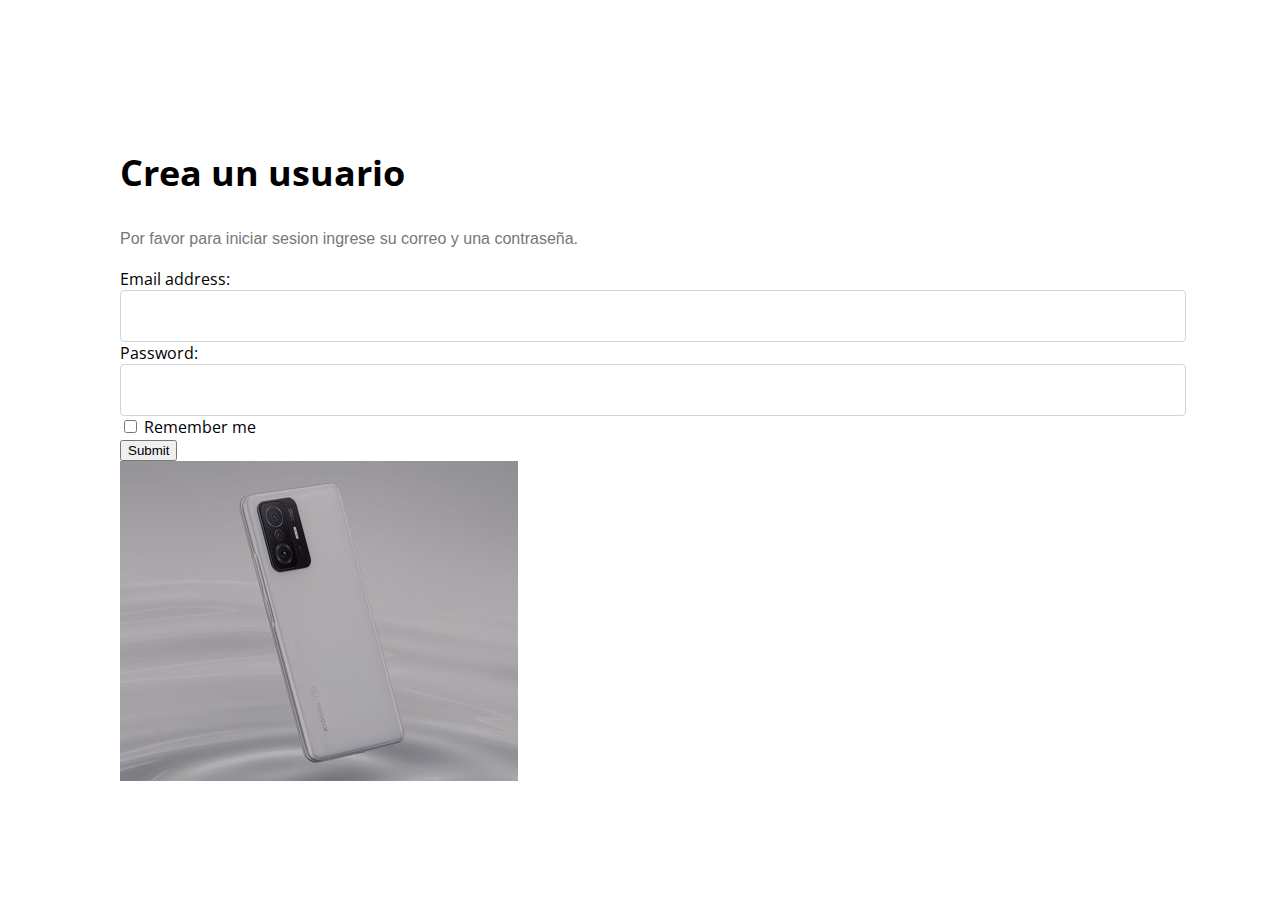
<file: Page1.html>
<!doctype html>
<html lang="en">

<head>
  <!-- Required meta tags -->
  <meta charset="utf-8">
  <meta name="viewport" content="width=device-width, initial-scale=1">

  <!-- Bootstrap CSS -->
  <link href="https://cdn.jsdelivr.net/npm/bootstrap@5.1.3/dist/css/bootstrap.min.css" rel="stylesheet"
    integrity="sha384-1BmE4kWBq78iYhFldvKuhfTAU6auU8tT94WrHftjDbrCEXSU1oBoqyl2QvZ6jIW3" crossorigin="anonymous">
  <link rel="stylesheet" href="css/style.css">
  <link rel="stylesheet" href="https://cdn.jsdelivr.net/npm/bootstrap-icons@1.8.1/font/bootstrap-icons.css">

  <title>Hello, world!</title>
</head>

<body>

  <section id="area2"  >
    <div class="row">   
    <div class="container">
        <h2>Crea un usuario </h2>
        <p>Por favor para iniciar sesion ingrese su correo y una contraseña.</p>
   
  
  <form role="form">
    <div class="form-group">
      <label for="email">Email address:</label>
      <input type="email" class="form-control" id="email">
    </div>
    <div class="form-group">
      <label for="pwd">Password:</label>
      <input type="password" class="form-control" id="pwd">
    </div>
    <div class="checkbox">
      <label><input type="checkbox"> Remember me</label>
    </div>
    <button type="submit" class="btn btn-default">Submit</button>
  </form>
</div><!-- container -->
 <div class="container">
            <img src="image/celular1.jpg" class="rounded mx-auto d-block" alt="...">
        
    </div><!--findecontainer-->

</div><!--finderow-->
</section><!-- area -->




    <!-- Optional JavaScript; choose one of the two! -->

    <!-- Option 1: Bootstrap Bundle with Popper -->
    <script src="https://cdn.jsdelivr.net/npm/bootstrap@5.1.3/dist/js/bootstrap.bundle.min.js"
      integrity="sha384-ka7Sk0Gln4gmtz2MlQnikT1wXgYsOg+OMhuP+IlRH9sENBO0LRn5q+8nbTov4+1p"
      crossorigin="anonymous"></script>

    <!-- Option 2: Separate Popper and Bootstrap JS -->
    <!--
    <script src="https://cdn.jsdelivr.net/npm/@popperjs/core@2.10.2/dist/umd/popper.min.js" integrity="sha384-7+zCNj/IqJ95wo16oMtfsKbZ9ccEh31eOz1HGyDuCQ6wgnyJNSYdrPa03rtR1zdB" crossorigin="anonymous"></script>
    <script src="https://cdn.jsdelivr.net/npm/bootstrap@5.1.3/dist/js/bootstrap.min.js" integrity="sha384-QJHtvGhmr9XOIpI6YVutG+2QOK9T+ZnN4kzFN1RtK3zEFEIsxhlmWl5/YESvpZ13" crossorigin="anonymous"></script>
    -->

    <script src="lib/jquery-3.6.0.min.js"></script>
    <script src="js/main.js"></script>
</body>

</html>
</file>
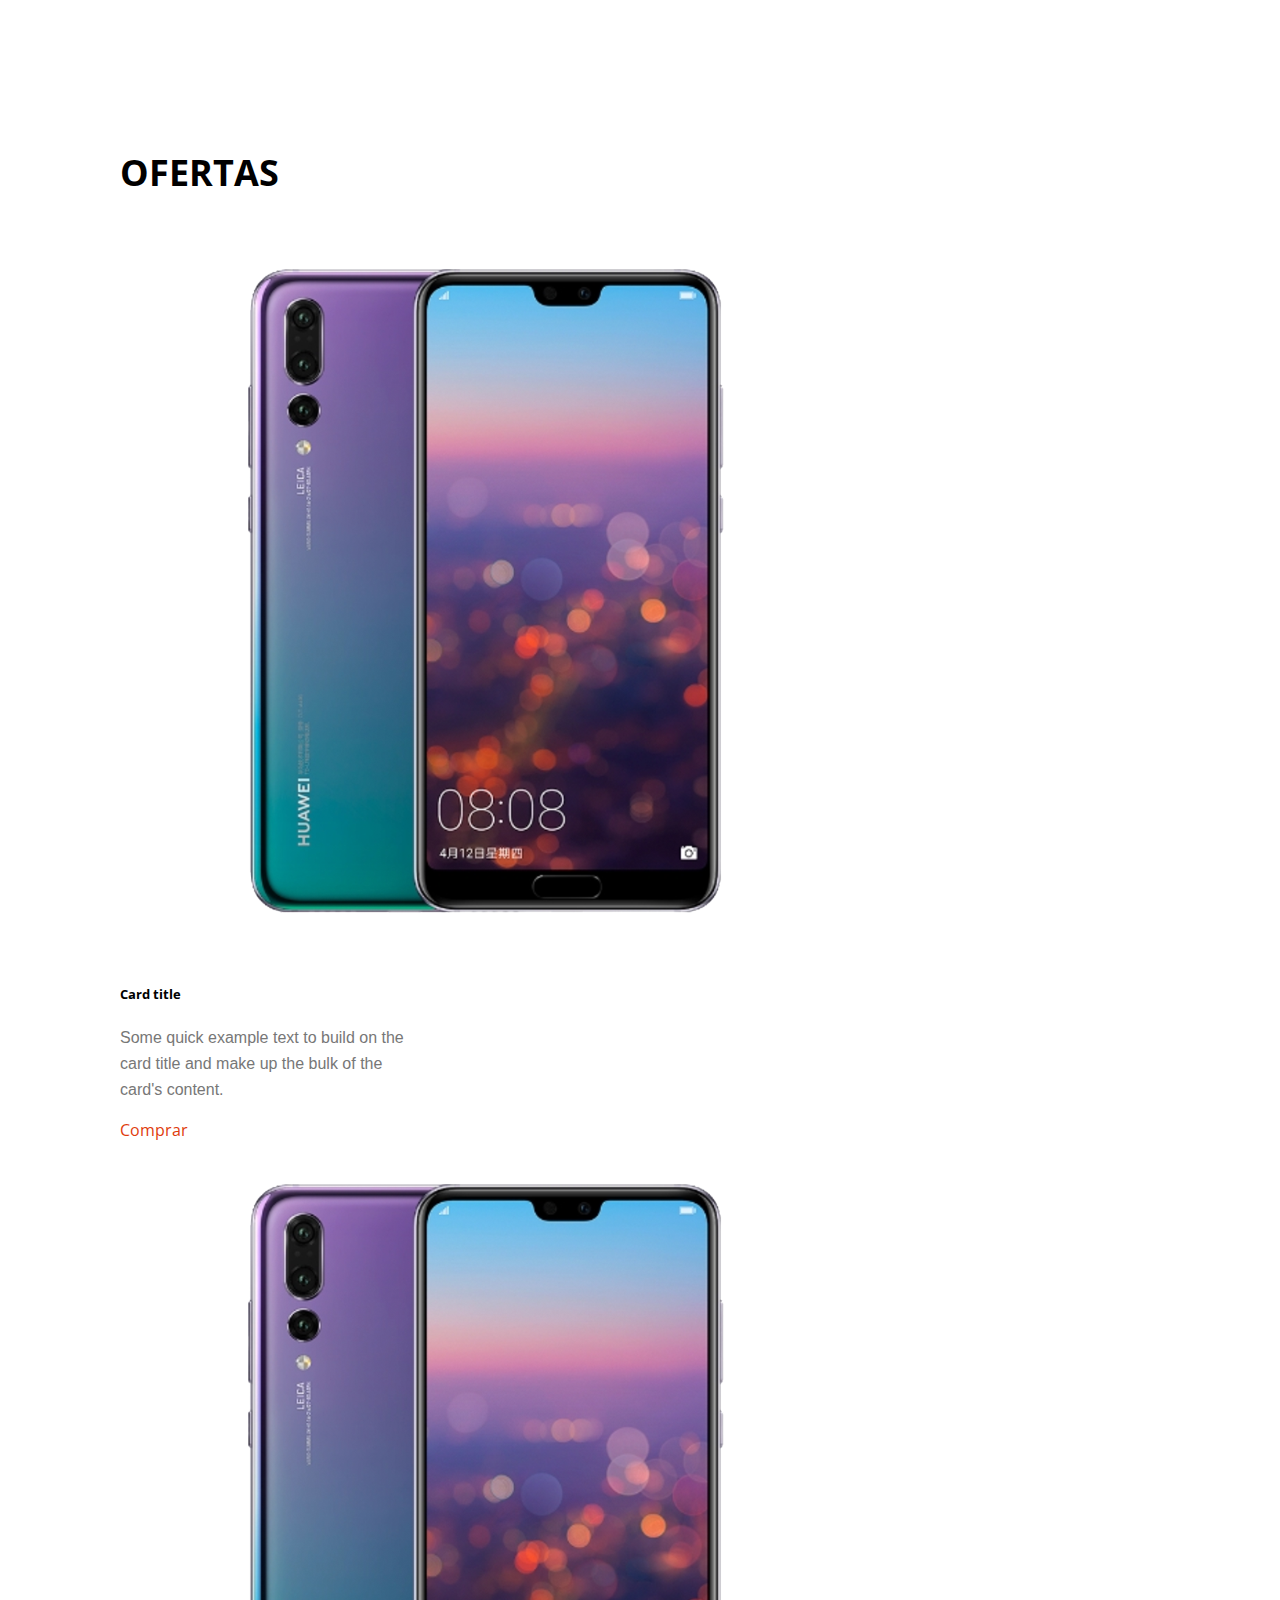
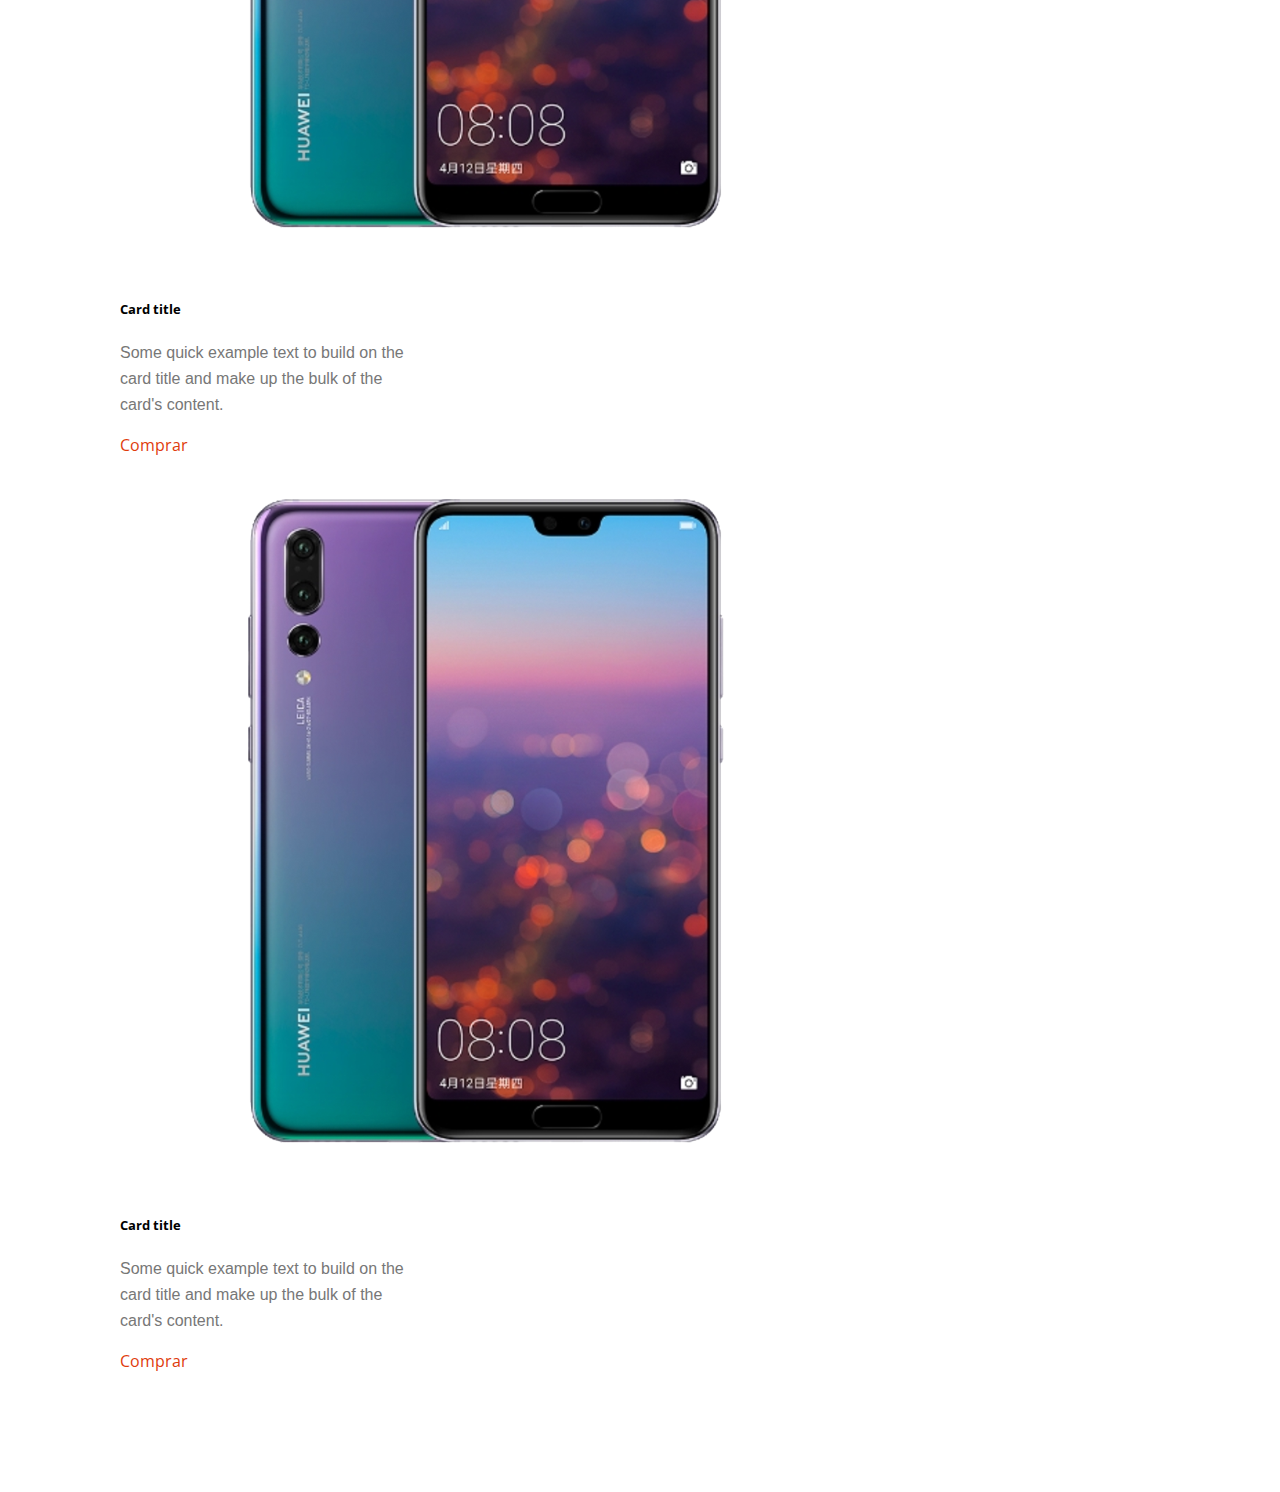
<file: Page2.html>
<!doctype html>
<html lang="en">

<head>
  <!-- Required meta tags -->
  <meta charset="utf-8">
  <meta name="viewport" content="width=device-width, initial-scale=1">

  <!-- Bootstrap CSS -->
  <link href="https://cdn.jsdelivr.net/npm/bootstrap@5.1.3/dist/css/bootstrap.min.css" rel="stylesheet"
    integrity="sha384-1BmE4kWBq78iYhFldvKuhfTAU6auU8tT94WrHftjDbrCEXSU1oBoqyl2QvZ6jIW3" crossorigin="anonymous">
  <link rel="stylesheet" href="css/style.css">
  <link rel="stylesheet" href="https://cdn.jsdelivr.net/npm/bootstrap-icons@1.8.1/font/bootstrap-icons.css">

  <title>Hello, world!</title>
</head>

<body>





  <section id="area2"  >
    <h2>OFERTAS </h2>
    <div class="container-fluid bg-warning">
    <div class="container py-5">
      <div class="row"> 


    <div class="col-md-4">
     <div class="card text">
    <div class="card-block">
         <div class="card text-center" style="width: 18rem;">
         <img src="image/huawei.png" class="card-img-top" alt="...">
         <div class="card-body">
          <h5 class="card-title">Card title</h5>
          <p class="card-text">Some quick example text to build on the card title and make up the bulk of the card's content.</p>
          </div>
          <a href="#" class="card-footer">   Comprar</a>
       
          </div>
    </div><!--cobtainer-->
   
    </div>


    </div><!--oferta1-->
    <div class="col-md-4">
        <div class="card text-center">
       <div class="card-block">
            <div class="card text-center" style="width: 18rem;">
            <img src="image/huawei.png" class="card-img-top" alt="...">
            <div class="card-body">
             <h5 class="card-title">Card title</h5>
             <p class="card-text">Some quick example text to build on the card title and make up the bulk of the card's content.</p>
             </div>
             <a href="#" class="card-footer">   Comprar</a>
          
             </div>
       </div><!--cobtainer-->
       </div>
       </div><!--oferta2-->


       <div class="col-md-4">
        <div class="card text-center">
       <div class="card-block">
            <div class="card text-center" style="width: 18rem;">
            <img src="image/huawei.png" class="card-img-top" alt="...">
            <div class="card-body">
             <h5 class="card-title">Card title</h5>
             <p class="card-text">Some quick example text to build on the card title and make up the bulk of the card's content.</p>
             </div>
             <a href="#" class="card-footer">   Comprar</a>
          
             </div>
       </div><!--cobtainer-->
      
       </div>
       </div><!--oferta3-->



    </div> 
    </div>
    </div>


</section><!-- area -->


    <!-- Optional JavaScript; choose one of the two! -->

    <!-- Option 1: Bootstrap Bundle with Popper -->
    <script src="https://cdn.jsdelivr.net/npm/bootstrap@5.1.3/dist/js/bootstrap.bundle.min.js"
      integrity="sha384-ka7Sk0Gln4gmtz2MlQnikT1wXgYsOg+OMhuP+IlRH9sENBO0LRn5q+8nbTov4+1p"
      crossorigin="anonymous"></script>

    <!-- Option 2: Separate Popper and Bootstrap JS -->
    <!--
    <script src="https://cdn.jsdelivr.net/npm/@popperjs/core@2.10.2/dist/umd/popper.min.js" integrity="sha384-7+zCNj/IqJ95wo16oMtfsKbZ9ccEh31eOz1HGyDuCQ6wgnyJNSYdrPa03rtR1zdB" crossorigin="anonymous"></script>
    <script src="https://cdn.jsdelivr.net/npm/bootstrap@5.1.3/dist/js/bootstrap.min.js" integrity="sha384-QJHtvGhmr9XOIpI6YVutG+2QOK9T+ZnN4kzFN1RtK3zEFEIsxhlmWl5/YESvpZ13" crossorigin="anonymous"></script>
    -->

    <script src="lib/jquery-3.6.0.min.js"></script>
    <script src="js/main.js"></script>
</body>

</html>
</file>
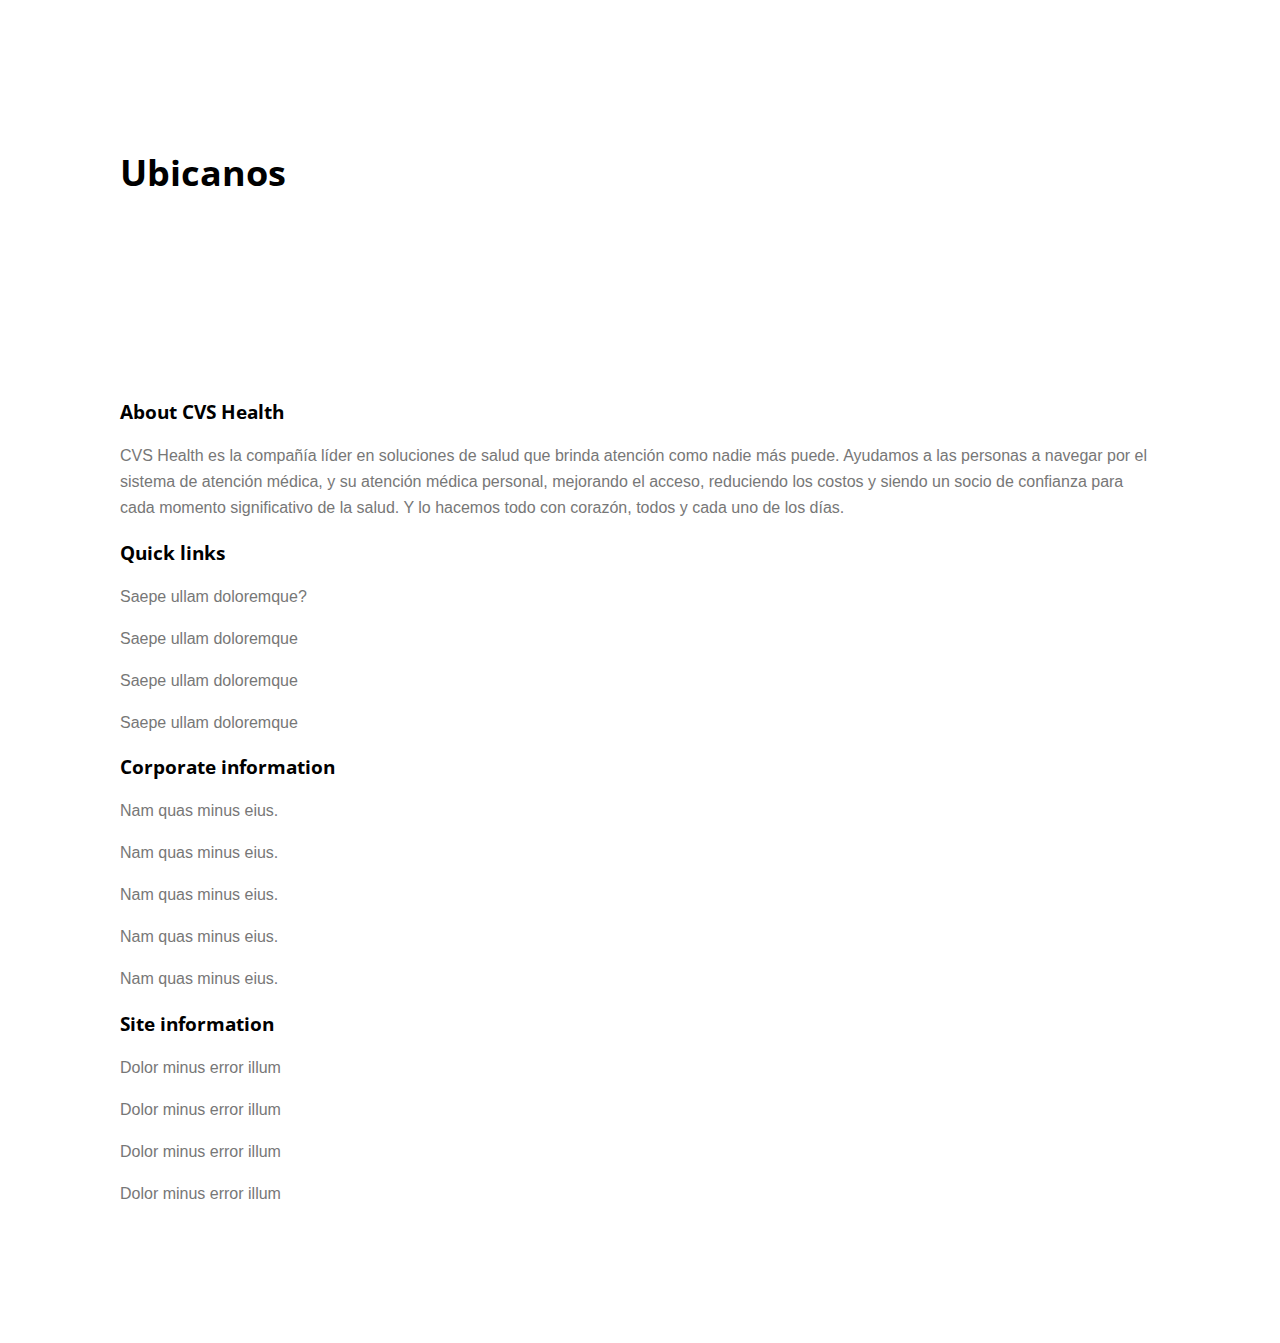
<file: Page3.html>
<!doctype html>
<html lang="en">

<head>
  <!-- Required meta tags -->
  <meta charset="utf-8">
  <meta name="viewport" content="width=device-width, initial-scale=1">

  <!-- Bootstrap CSS -->
  <link href="https://cdn.jsdelivr.net/npm/bootstrap@5.1.3/dist/css/bootstrap.min.css" rel="stylesheet"
    integrity="sha384-1BmE4kWBq78iYhFldvKuhfTAU6auU8tT94WrHftjDbrCEXSU1oBoqyl2QvZ6jIW3" crossorigin="anonymous">
  <link rel="stylesheet" href="css/style.css">
  <link rel="stylesheet" href="https://cdn.jsdelivr.net/npm/bootstrap-icons@1.8.1/font/bootstrap-icons.css">

  <title>Hello, world!</title>
</head>

<body>




  <section id="area2" >
    <h2>Ubicanos</h2>
<!--Google map-->
 <div id="map-container-google-1" class="container" >
  <iframe src="https://maps.google.com/maps?q=manhatan&t=&z=13&ie=UTF8&iwloc=&output=embed" frameborder="0"
    style="border:0" allowfullscreen></iframe>
</div>
<div id="otros" class="padded">
  <div class="container">
      
      <div class="row">
          <!-- (div.col>h3{Colaborador $}+p>lorem12)*4 -->
          
          <div class="col-75">
             
              <h3>About CVS Health</h3>
              <p>CVS Health es la compañía líder en soluciones de salud que brinda atención como nadie más puede. Ayudamos a las personas a navegar por el sistema de atención médica, y su atención médica personal, mejorando el acceso, reduciendo los costos y siendo un socio de confianza para cada momento significativo de la salud. Y lo hacemos todo con corazón, todos y cada uno de los días.</p>
          </div>
          <div class="col">
             
              <h3>Quick links</h3>
              <p>Saepe ullam doloremque?</p>
              <p>Saepe ullam doloremque</p>
              <p>Saepe ullam doloremque</p>
              <p>Saepe ullam doloremque</p>
          </div>
          <div class="col">
              
              <h3>Corporate information</h3>
              <p>Nam quas minus eius.</p>
              <p>Nam quas minus eius.</p>
              <p>Nam quas minus eius.</p>
              <p>Nam quas minus eius.</p>
              <p>Nam quas minus eius.</p>
          </div>
          <div class="col">
              
              <h3>Site information</h3>
              <p>Dolor minus error illum </p>
              <p>Dolor minus error illum </p>
              <p>Dolor minus error illum </p>
              <p>Dolor minus error illum </p>
          </div>
      </div><!-- row -->
  </div><!-- container -->            
</div><!-- otros -->


</section><!-- area -->



    <!-- Optional JavaScript; choose one of the two! -->

    <!-- Option 1: Bootstrap Bundle with Popper -->
    <script src="https://cdn.jsdelivr.net/npm/bootstrap@5.1.3/dist/js/bootstrap.bundle.min.js"
      integrity="sha384-ka7Sk0Gln4gmtz2MlQnikT1wXgYsOg+OMhuP+IlRH9sENBO0LRn5q+8nbTov4+1p"
      crossorigin="anonymous"></script>

    <!-- Option 2: Separate Popper and Bootstrap JS -->
    <!--
    <script src="https://cdn.jsdelivr.net/npm/@popperjs/core@2.10.2/dist/umd/popper.min.js" integrity="sha384-7+zCNj/IqJ95wo16oMtfsKbZ9ccEh31eOz1HGyDuCQ6wgnyJNSYdrPa03rtR1zdB" crossorigin="anonymous"></script>
    <script src="https://cdn.jsdelivr.net/npm/bootstrap@5.1.3/dist/js/bootstrap.min.js" integrity="sha384-QJHtvGhmr9XOIpI6YVutG+2QOK9T+ZnN4kzFN1RtK3zEFEIsxhlmWl5/YESvpZ13" crossorigin="anonymous"></script>
    -->

    <script src="lib/jquery-3.6.0.min.js"></script>
    <script src="js/main.js"></script>
</body>

</html>
</file>
<file: css/style.css>
@import url('https://fonts.googleapis.com/css2?family=Open+Sans:wght@400;800&display=swap');

body{
    font-family: 'Open Sans', sans-serif;
   
}



h2 {
    font-size: 36px;
    line-height: 46px;
}

p {
    font-size: 16px;
    color: #777;
    line-height: 26px;
    font-family: 'Lato', sans-serif;
}

nav a{
    color: black;
}

#inicio{
    background-image:url(../image/imagen\ principal.png);
   
    position: relative;
   padding-bottom: 7rem;
}

a {
    color: black;
}

.smart{
    padding-top: 80px;
}



#product-features{
padding-top: 6rem;
padding-bottom: 6rem;
}

.info{
    background-color: white;
}
.info p{
   color:#777;
}
#area{
    
    background-color: #f9f9f9;
    padding-top: 7rem;
}


#product-area
{
   padding: 8rem;
}

#product-area img{
    width: 9rem;
}






#area-video{
    background-image: url(/image/banner-3.jpg);
    padding:120px;
    background-repeat: no-repeat;
    background-size:cover;
    background-position: center;

}

.cuadro-video{
    padding:150px;
    background-repeat: no-repeat;
    background-size: contain;
    background-position: center;
    background-image:url(/image/circle-1.png);
}

.contenido-video h2 {
    font-weight: 700;
    margin: 0 0 20px;
    color: #fff;
}

.contenido-video p {
    color: #fff;
    font-size:  size 16px;
    font-family: 'lato' sans-serif;
}


a .d-table-cell{
    color:#fff;
    font-size: normal;
    font-weight: 400;
}

.icofont-check{
    text-decoration: none;
}

#subscribe-area{
    background-image: url(/image/banner-3.jpg);
    padding: 8rem;
}

.subscribe-box{
    padding: 60px 40px;
    background-color: #fff;
    overflow: hidden;
    border-radius: 30px;
}

.subscribe-form {
    position: relative;
}

.subscribe-form button {
    background-color: #ff4d1c;
    border: 0;
    border-radius: 4px;
    color: #fff;
    height: 52px;
    position: absolute;
    right: 6px;
    top: 6px;
    border-radius: 4px 30px 30px 4px;
    padding: 0 40px;
    font-weight: 600;
}


.subscribe-form input {
    width: 100%;
    float: left;
    color: #7e7e7e;
    border: 0;
    height: 65px;
    padding-left: 30px;
    border-radius: 30px;
    border: 3px solid #e0e3f7;
}

.icon{
    border-radius: 50%;
    max-width: 40%; 
    max-height: 45%;
    background-color: beige;
    margin-left: 90px;
    margin-bottom: 8px;

}

.icon i{
font-size: 50px;

}


#Reloj{
    padding-top: 9rem;
    padding-bottom: 9rem;
    
}

.choose{
    text-align: center;
    padding-bottom: 45px;
}

#Reloj i{
    font-size: 50px;
    color:#F56E00;
}



/*---------------FAQ------------------- */

#faq-area {
    padding-top: 110px;
    
    
}

.accordion-button:not(.collapsed) {
    color: white;
    background-color: #ff4d1c;
    box-shadow: inset 0 -1px 0 rgb(0 0 0 / 13%);
}


.accordion-item {
    margin-bottom: 15px;
    display: block;
    font-weight: 600;
    color: #000;
    position: relative;
    border: 1px solid #e6f0fa;
}

.accordion-header :hover{
    background-color: #ff4d1c;
    color: white;
}


.accordion-body {
    color: #777;
    font-family: 'Lato', sans-serif;
    line-height: 26px;

}




/* -----------------------------Joel  */


#area-contacto {
    padding: 110px 0 105px;
    background-image: url(/image/shape-1.png);
    background-position: right;
    background-repeat: no-repeat;
}



.help-block.with-errors li {
    color: #ff0000;
    margin: 4px 0 0;
}


.contact-img img {
    max-width: 350px;
}


.animation-jump {
    position: relative;
    -webkit-animation: animation-jump 2s ease-in-out infinite;
    animation: animation-jump 2s ease-in-out infinite;
}


.contact-form button {
    background-color: #ff4d1c;
    border: 0;
    padding: 14px 30px;
    color: #fff;
    border-radius: 4px;
    font-weight: 600;
}


.contact-form input {
    height: 55px;
    border: 0;
    padding-left: 20px;
    border-bottom: 1px solid #e6f0fa;
    border-radius: 0;
}


.form-control {
    display: block;
    width: 100%;
    height: calc(2.25rem + 2px);
    padding: 0.375rem 0.75rem;
    font-size: 1rem;
    font-weight: 400;
    line-height: 1.5;
    color: #495057;
    background-color: #fff;
    background-clip: padding-box;
    border: 1px solid #ced4da;
    border-radius: 0.25rem;
    transition: border-color .15s ease-in-out,box-shadow .15s ease-in-out;
}


textarea.form-control {
    height: auto;
}


.contact-form textarea {
    border: 0;
    border-bottom: 1px solid #e6f0fa;
    padding: 20px 0 0 20px;
    border-radius: 0;
}



/* Inicio galeriaDinamica */

#galeriadinamica h2{
    text-align: right;
    font-size: 35px;
    font-family:Verdana, Tahoma, sans-serif;
    font-style:bold;
    color: #e6f0fa;
    
}

#galeriadinamica{
    background-color: #dfe2e5;
    color: var(--color-blanco--);
}


#galeriadinamica .img-thumbnail{
    border-radius: 150px;
}

#galeriadinamica {
    background-image: url(/Pack\ Imagenes\ Apple\ Watch/12539.jpg);
}


#galeriadinamica figure{
    position: relative;
}


#galeriadinamica figure figcaption{
    position:absolute;
    background-color: rgba(0, 0, 0, 0.8);
    width: 100%;
    height: 100%;
    top:0;
    display: none;
    border-radius: 45%;
    color: var(--color-blanco);
}


#galeriadinamica figure figcaption div{
    height: 100;
    display:flex;
    flex-direction:column;
    align-items: center;
    justify-content: center;
}

#galeriadinamica figure figcaption div i{
    cursor:pointer;
}


#h6{
    color: #e6f0fa;
    
}


#fondo-transparente{
    background-color: rgba(0, 0, 0, 0.8);
    width: 100%;
    height: 100%;
    position:fixed;
    top:0px;
    left:0px;
    z-index: 2000;

    display: flex;
    flex-direction: column;
    align-items:flex-end;
    justify-content: center;
    color: var(--color-blanco);
}

#fondo-transparente img{
    width: 30%;
    height: auto;
    border-radius: 50%;
    
}


/*Fin Galeria dinamica*/



/*Clearfix*/

#appleFletch .list-group{
    border-radius: 1.25rem;
}


.clearfix {
    padding: 0rem;
}

/*Clearfix End*/


.list-group-item.active {
    z-index: 2;
    color: #fff;
    background-color: #000000;
    border-color: #000000;
}


#parts{
    padding-top: 9rem;
    padding-bottom: 8rem;
    }

.icon2{
    border-radius: 50%;
    max-width: 40%; 
    max-height: 45%;
    background-color:#ff0000;
    margin-left: 90px;
    margin-bottom: 8px;

}

.icon2 i{
font-size: 50px;

}



#Technology{
    background-color: black;
    max-width: 100%;
  
}

#Technology h2{
   color: #fff;
   
  
}



#product-area2{
    padding: 7rem;
}

#product-area2 img{
    width: 11rem;
}








/* footer ------------------------------ */
#footer {
    padding: 50px 0 30px;
}

.bg-gray {
    background-color: #f9f9f9;
}


.footer-social li span {
    padding-right: 10px;
    font-weight: 600;
}


.footer-social li a {
    display: block;
    border: 1px solid #e03b0d;
    width: 40px;
    height: 40px;
    line-height: 40px;
    text-align: center;
    border-radius: 4px;
    color: #e03b0d;
    font-size: 18px;
    margin-right: 4px;
}

ul {
    list-style: none;
    margin: 0;
    padding: 0;
}

.footer-social ul{
    display: flex;
}



a {
    color: #e03b0d;
    text-decoration: none;
}





.clearfix{
    padding: 6rem;
}
.clearfix img{
max-width: 30%;
}

/* ------------------------ */

#contvideo{
    background-color:#bbbfc7;
    padding: 45px;

}

#galeria{
    padding: 6rem;
}



#area2{
    padding: 7rem;
}




.informacion{
    background-color: #ced4da;
    margin-top: 45px;
}
</file>
